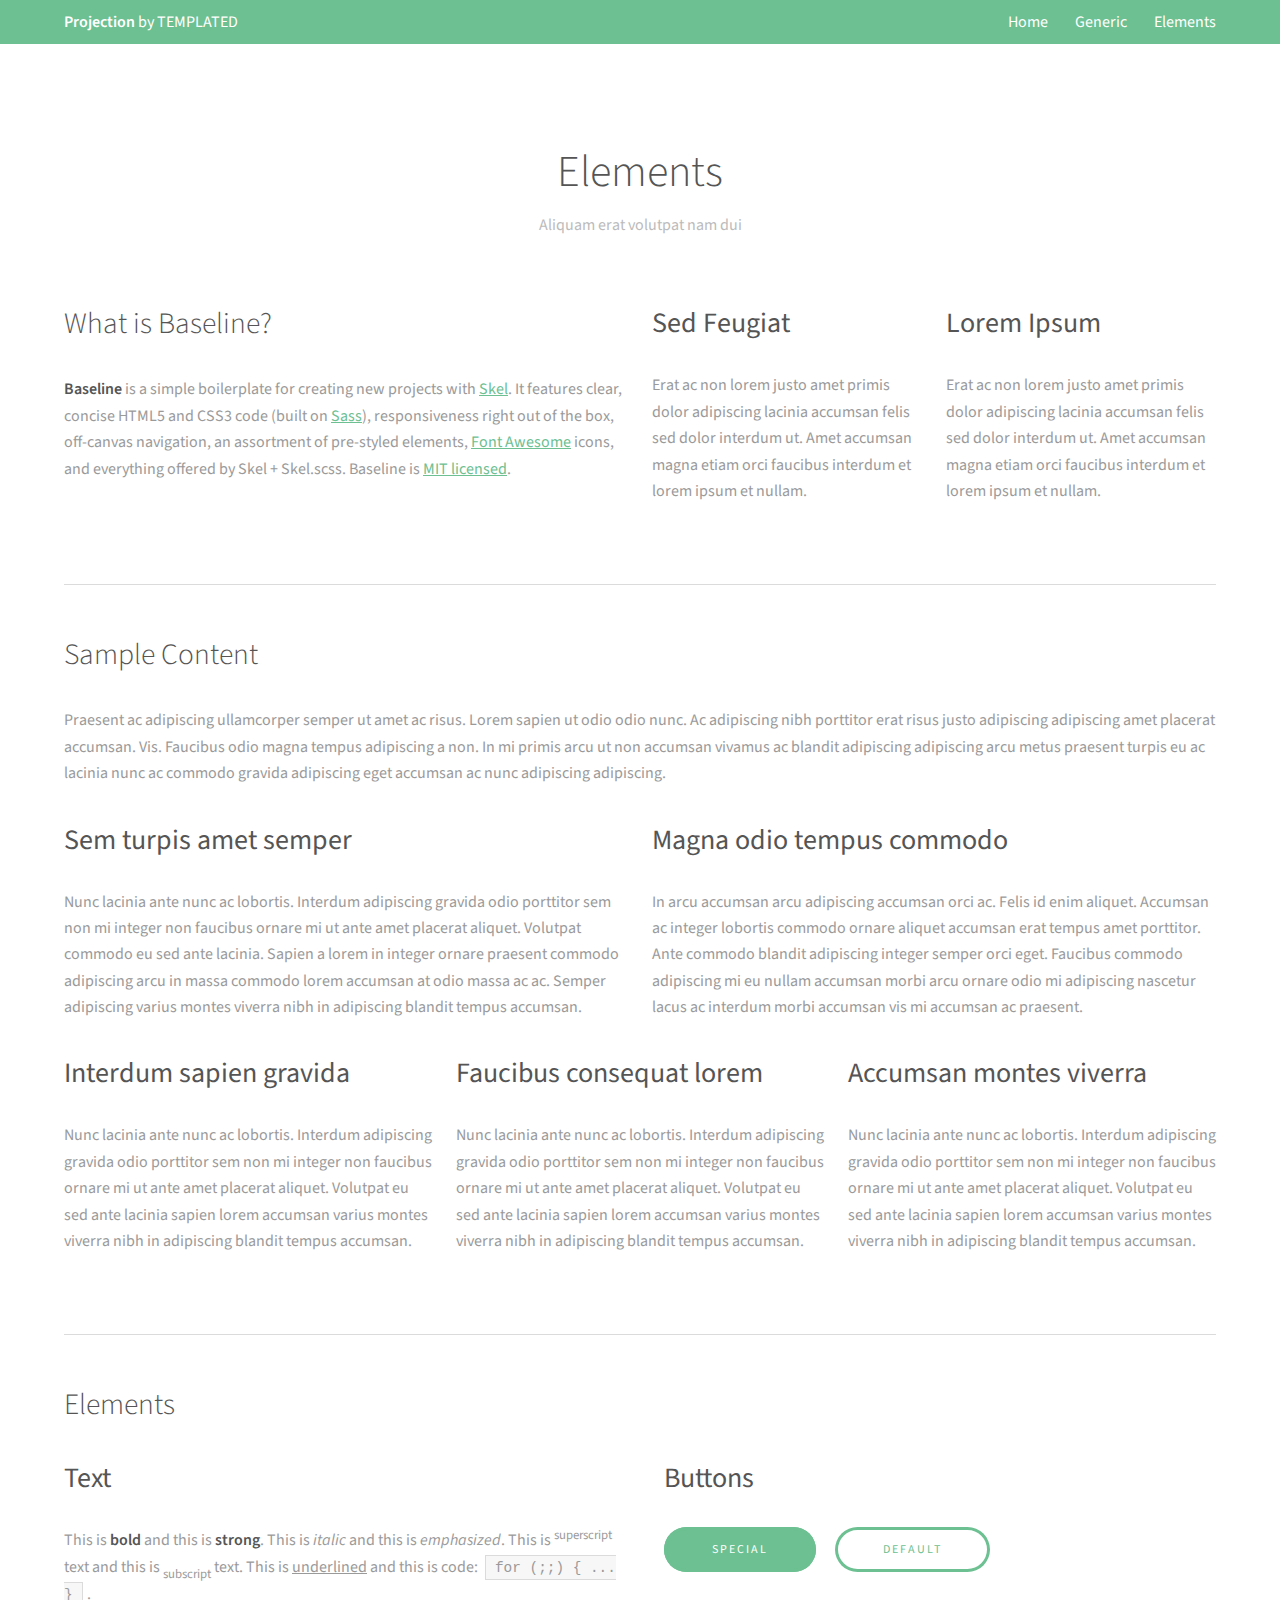
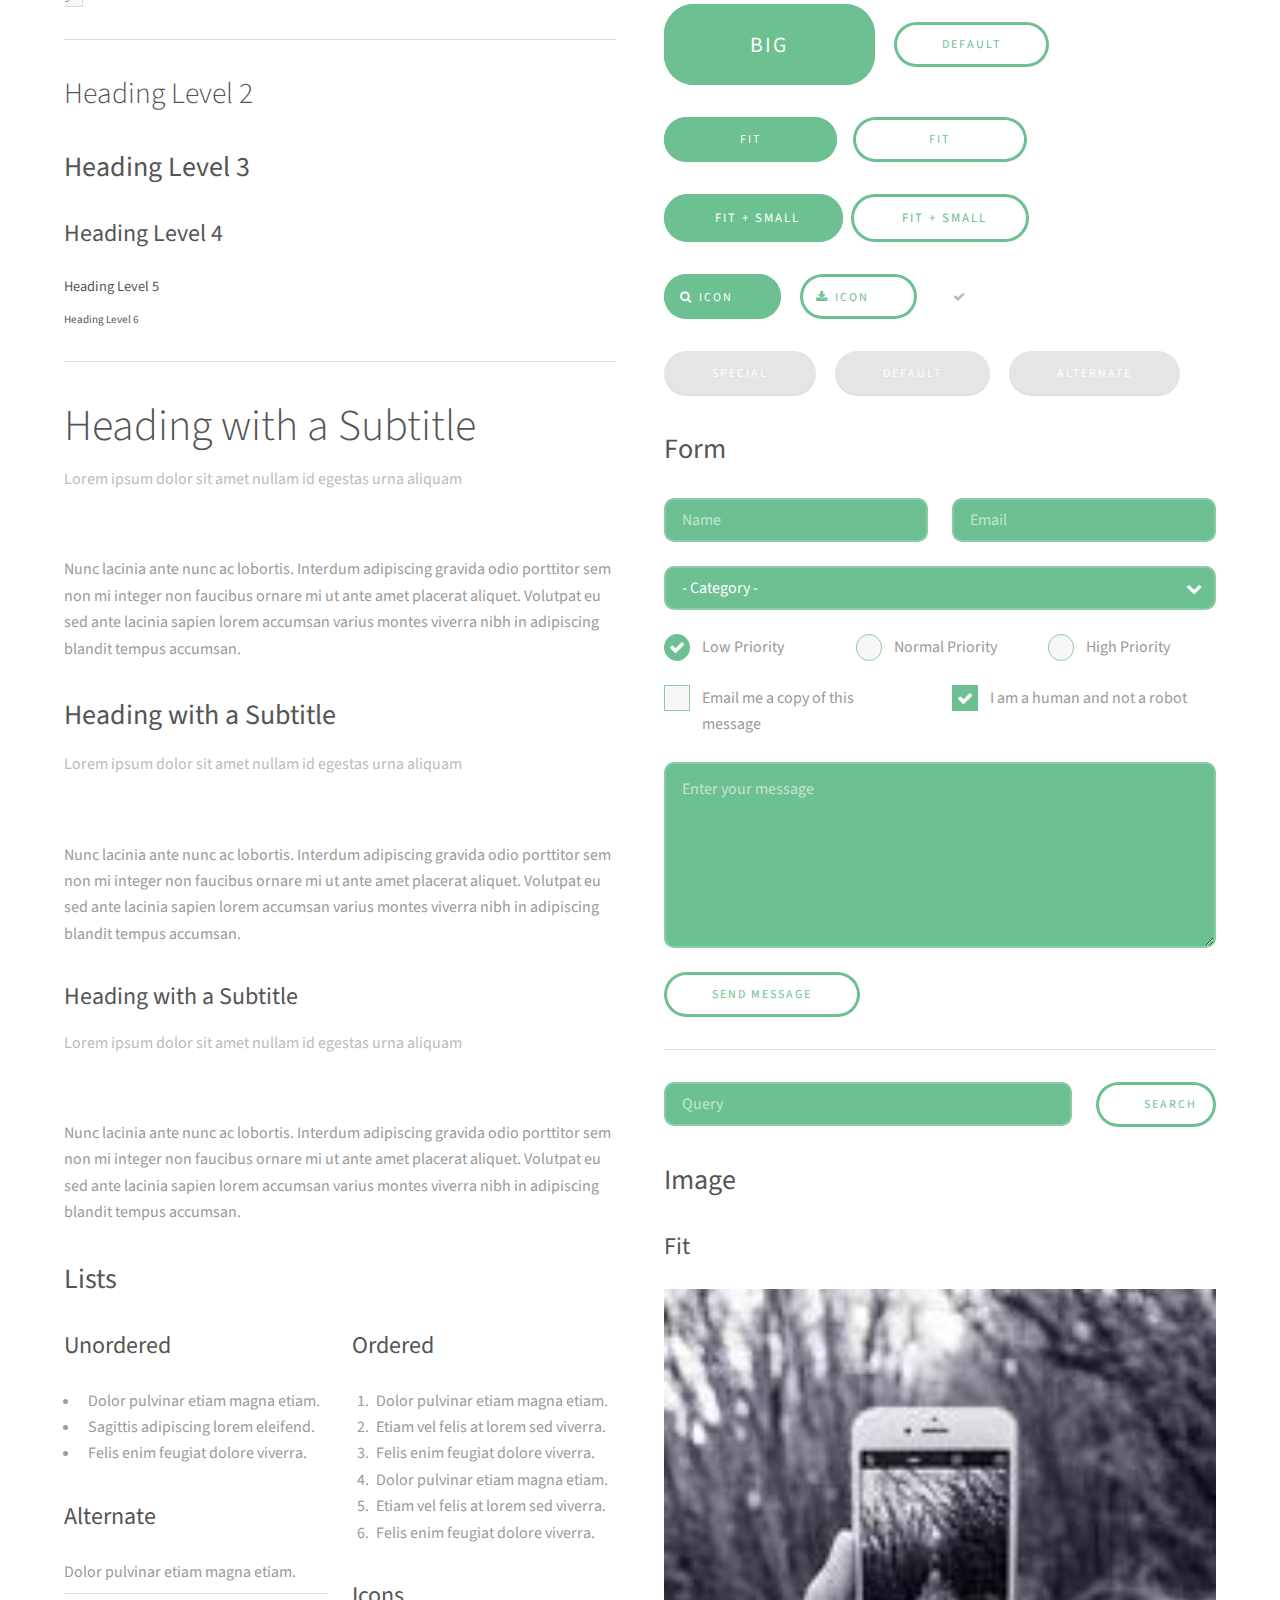
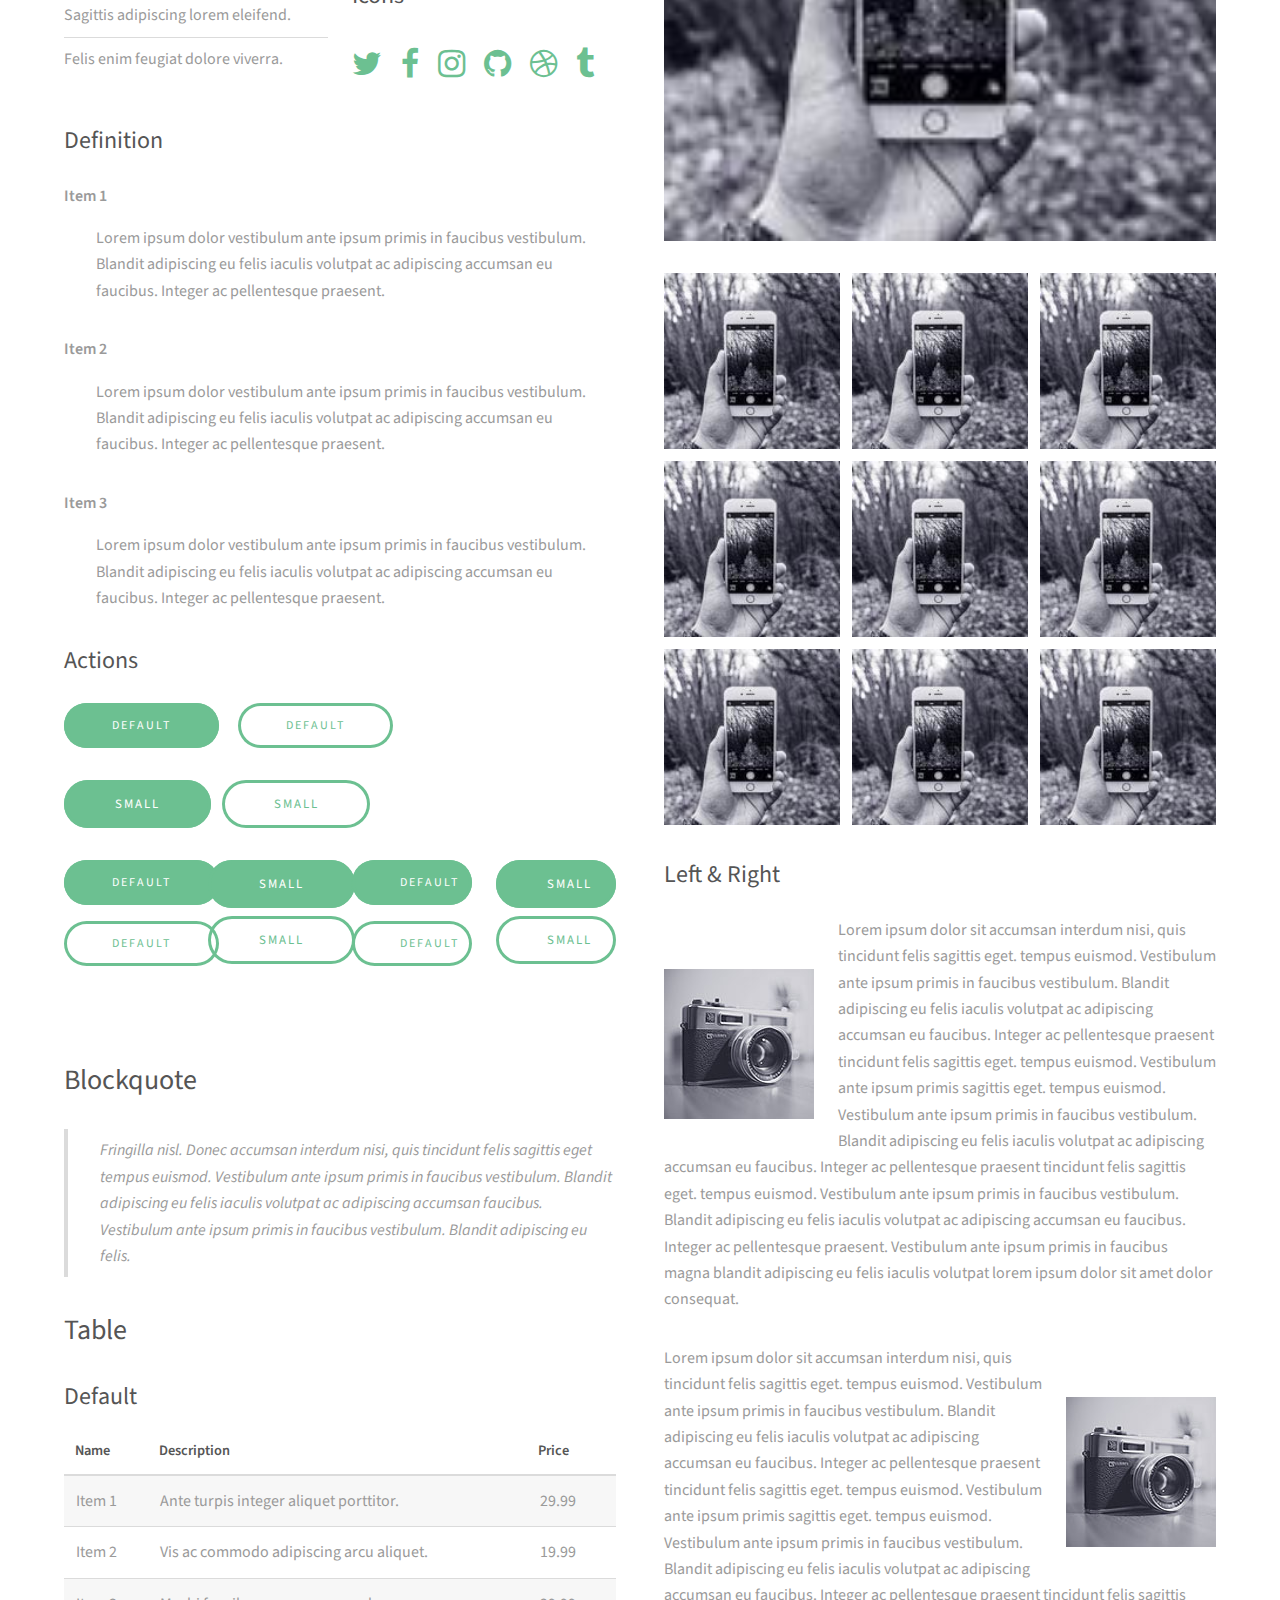
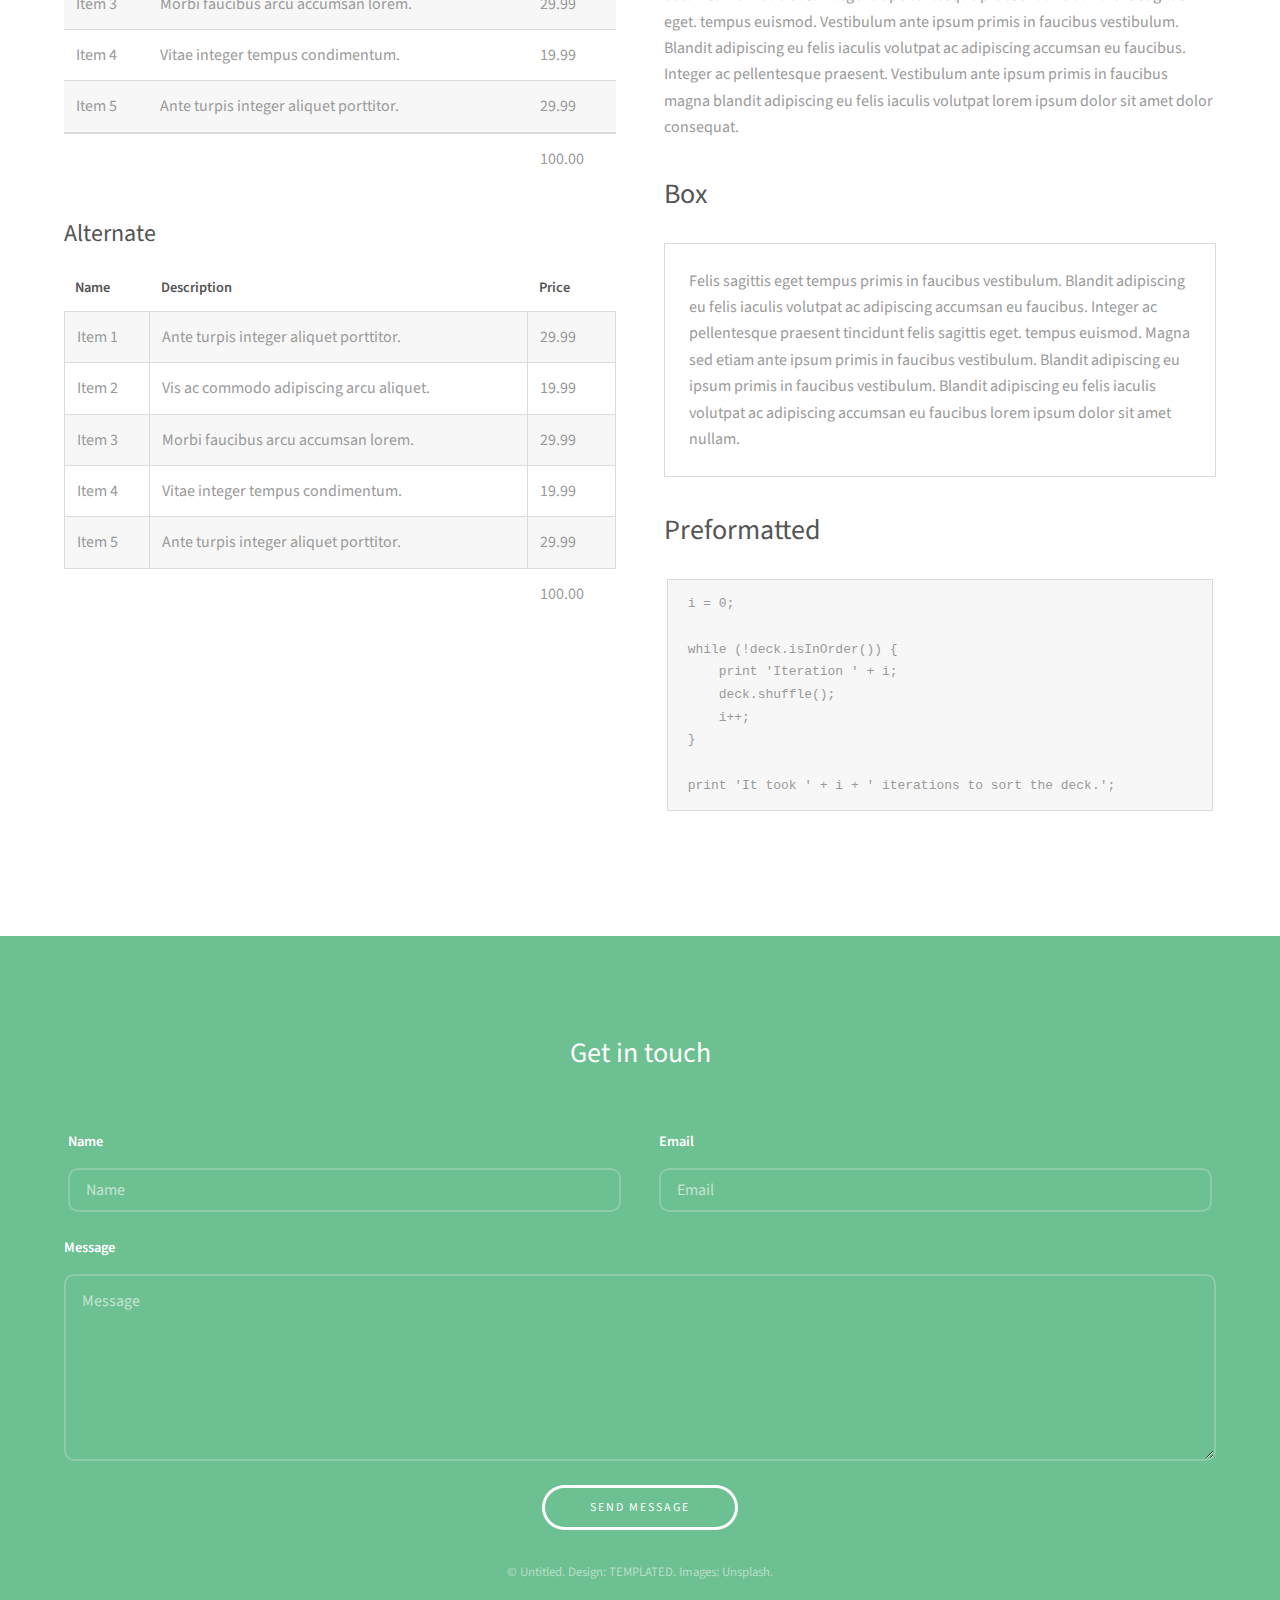
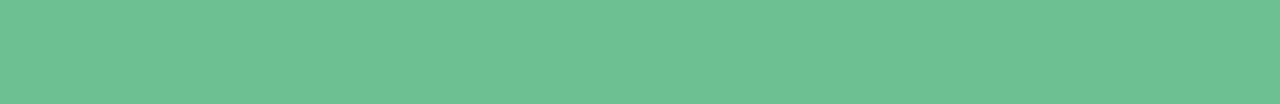
<file: elements.html>
<!DOCTYPE HTML>
<!--
	Projection by TEMPLATED
	templated.co @templatedco
	Released for free under the Creative Commons Attribution 3.0 license (templated.co/license)
-->
<html>
	<head>
		<title>Elements - Projection by TEMPLATED</title>
		<meta charset="utf-8" />
		<meta name="viewport" content="width=device-width, initial-scale=1" />
		<link rel="stylesheet" href="assets/css/main.css" />
	</head>
	<body class="subpage">

		<!-- Header -->
			<header id="header">
				<div class="inner">
					<a href="index.html" class="logo"><strong>Projection</strong> by TEMPLATED</a>
					<nav id="nav">
						<a href="index.html">Home</a>
						<a href="generic.html">Generic</a>
						<a href="elements.html">Elements</a>
					</nav>
					<a href="#navPanel" class="navPanelToggle"><span class="fa fa-bars"></span></a>
				</div>
			</header>

		<!-- Main -->
			<section id="main" class="wrapper">
				<div class="inner">
					<header class="align-center">
						<h2>Elements</h2>
						<p>Aliquam erat volutpat nam dui </p>
					</header>

					<!-- Intro -->
						<div class="row">
							<section class="6u 12u$(medium)">
								<h2>What is Baseline?</h2>
								<p><strong>Baseline</strong> is a simple boilerplate for creating new projects with <a href="http://skel.io">Skel</a>. It features clear, concise HTML5 and CSS3 code (built on <a href="http://sass-lang.com">Sass</a>), responsiveness right out of the box, off-canvas navigation, an assortment of pre-styled elements, <a href="http://fontawesome.io">Font Awesome</a> icons, and everything offered by Skel + Skel.scss. Baseline is <a href="http://skel.io/license">MIT licensed</a>.</p>
							</section>
							<section class="3u 6u(medium) 12u$(small)">
								<h3>Sed Feugiat</h3>
								<p>Erat ac non lorem justo amet primis dolor adipiscing lacinia accumsan felis sed dolor interdum ut. Amet accumsan magna etiam orci faucibus interdum et lorem ipsum et nullam.</p>
							</section>
							<section class="3u$ 6u$(medium) 12u$(small)">
								<h3>Lorem Ipsum</h3>
								<p>Erat ac non lorem justo amet primis dolor adipiscing lacinia accumsan felis sed dolor interdum ut. Amet accumsan magna etiam orci faucibus interdum et lorem ipsum et nullam.</p>
							</section>
						</div>

					<hr class="major" />

					<!-- Content -->
						<h2 id="content">Sample Content</h2>
						<p>Praesent ac adipiscing ullamcorper semper ut amet ac risus. Lorem sapien ut odio odio nunc. Ac adipiscing nibh porttitor erat risus justo adipiscing adipiscing amet placerat accumsan. Vis. Faucibus odio magna tempus adipiscing a non. In mi primis arcu ut non accumsan vivamus ac blandit adipiscing adipiscing arcu metus praesent turpis eu ac lacinia nunc ac commodo gravida adipiscing eget accumsan ac nunc adipiscing adipiscing.</p>
						<div class="row">
							<div class="6u 12u$(small)">
								<h3>Sem turpis amet semper</h3>
								<p>Nunc lacinia ante nunc ac lobortis. Interdum adipiscing gravida odio porttitor sem non mi integer non faucibus ornare mi ut ante amet placerat aliquet. Volutpat commodo eu sed ante lacinia. Sapien a lorem in integer ornare praesent commodo adipiscing arcu in massa commodo lorem accumsan at odio massa ac ac. Semper adipiscing varius montes viverra nibh in adipiscing blandit tempus accumsan.</p>
							</div>
							<div class="6u$ 12u$(small)">
								<h3>Magna odio tempus commodo</h3>
								<p>In arcu accumsan arcu adipiscing accumsan orci ac. Felis id enim aliquet. Accumsan ac integer lobortis commodo ornare aliquet accumsan erat tempus amet porttitor. Ante commodo blandit adipiscing integer semper orci eget. Faucibus commodo adipiscing mi eu nullam accumsan morbi arcu ornare odio mi adipiscing nascetur lacus ac interdum morbi accumsan vis mi accumsan ac praesent.</p>
							</div>
							<!-- Break -->
							<div class="4u 12u$(medium)">
								<h3>Interdum sapien gravida</h3>
								<p>Nunc lacinia ante nunc ac lobortis. Interdum adipiscing gravida odio porttitor sem non mi integer non faucibus ornare mi ut ante amet placerat aliquet. Volutpat eu sed ante lacinia sapien lorem accumsan varius montes viverra nibh in adipiscing blandit tempus accumsan.</p>
							</div>
							<div class="4u 12u$(medium)">
								<h3>Faucibus consequat lorem</h3>
								<p>Nunc lacinia ante nunc ac lobortis. Interdum adipiscing gravida odio porttitor sem non mi integer non faucibus ornare mi ut ante amet placerat aliquet. Volutpat eu sed ante lacinia sapien lorem accumsan varius montes viverra nibh in adipiscing blandit tempus accumsan.</p>
							</div>
							<div class="4u$ 12u$(medium)">
								<h3>Accumsan montes viverra</h3>
								<p>Nunc lacinia ante nunc ac lobortis. Interdum adipiscing gravida odio porttitor sem non mi integer non faucibus ornare mi ut ante amet placerat aliquet. Volutpat eu sed ante lacinia sapien lorem accumsan varius montes viverra nibh in adipiscing blandit tempus accumsan.</p>
							</div>
						</div>

					<hr class="major" />

					<!-- Elements -->
						<h2 id="elements">Elements</h2>
						<div class="row 200%">
							<div class="6u 12u$(medium)">

								<!-- Text stuff -->
									<h3>Text</h3>
									<p>This is <b>bold</b> and this is <strong>strong</strong>. This is <i>italic</i> and this is <em>emphasized</em>.
									This is <sup>superscript</sup> text and this is <sub>subscript</sub> text.
									This is <u>underlined</u> and this is code: <code>for (;;) { ... }</code>.</p>
									<hr />
									<h2>Heading Level 2</h2>
									<h3>Heading Level 3</h3>
									<h4>Heading Level 4</h4>
									<h5>Heading Level 5</h5>
									<h6>Heading Level 6</h6>
									<hr />
									<header>
										<h2>Heading with a Subtitle</h2>
										<p>Lorem ipsum dolor sit amet nullam id egestas urna aliquam</p>
									</header>
									<p>Nunc lacinia ante nunc ac lobortis. Interdum adipiscing gravida odio porttitor sem non mi integer non faucibus ornare mi ut ante amet placerat aliquet. Volutpat eu sed ante lacinia sapien lorem accumsan varius montes viverra nibh in adipiscing blandit tempus accumsan.</p>
									<header>
										<h3>Heading with a Subtitle</h3>
										<p>Lorem ipsum dolor sit amet nullam id egestas urna aliquam</p>
									</header>
									<p>Nunc lacinia ante nunc ac lobortis. Interdum adipiscing gravida odio porttitor sem non mi integer non faucibus ornare mi ut ante amet placerat aliquet. Volutpat eu sed ante lacinia sapien lorem accumsan varius montes viverra nibh in adipiscing blandit tempus accumsan.</p>
									<header>
										<h4>Heading with a Subtitle</h4>
										<p>Lorem ipsum dolor sit amet nullam id egestas urna aliquam</p>
									</header>
									<p>Nunc lacinia ante nunc ac lobortis. Interdum adipiscing gravida odio porttitor sem non mi integer non faucibus ornare mi ut ante amet placerat aliquet. Volutpat eu sed ante lacinia sapien lorem accumsan varius montes viverra nibh in adipiscing blandit tempus accumsan.</p>

								<!-- Lists -->
									<h3>Lists</h3>
									<div class="row">
										<div class="6u 12u$(small)">

											<h4>Unordered</h4>
											<ul>
												<li>Dolor pulvinar etiam magna etiam.</li>
												<li>Sagittis adipiscing lorem eleifend.</li>
												<li>Felis enim feugiat dolore viverra.</li>
											</ul>

											<h4>Alternate</h4>
											<ul class="alt">
												<li>Dolor pulvinar etiam magna etiam.</li>
												<li>Sagittis adipiscing lorem eleifend.</li>
												<li>Felis enim feugiat dolore viverra.</li>
											</ul>

										</div>
										<div class="6u$ 12u$(small)">

											<h4>Ordered</h4>
											<ol>
												<li>Dolor pulvinar etiam magna etiam.</li>
												<li>Etiam vel felis at lorem sed viverra.</li>
												<li>Felis enim feugiat dolore viverra.</li>
												<li>Dolor pulvinar etiam magna etiam.</li>
												<li>Etiam vel felis at lorem sed viverra.</li>
												<li>Felis enim feugiat dolore viverra.</li>
											</ol>

											<h4>Icons</h4>
											<ul class="icons">
												<li><a href="#" class="icon fa-twitter"><span class="label">Twitter</span></a></li>
												<li><a href="#" class="icon fa-facebook"><span class="label">Facebook</span></a></li>
												<li><a href="#" class="icon fa-instagram"><span class="label">Instagram</span></a></li>
												<li><a href="#" class="icon fa-github"><span class="label">Github</span></a></li>
												<li><a href="#" class="icon fa-dribbble"><span class="label">Dribbble</span></a></li>
												<li><a href="#" class="icon fa-tumblr"><span class="label">Tumblr</span></a></li>
											</ul>

										</div>
									</div>
									<h4>Definition</h4>
									<dl>
										<dt>Item 1</dt>
										<dd>
											<p>Lorem ipsum dolor vestibulum ante ipsum primis in faucibus vestibulum. Blandit adipiscing eu felis iaculis volutpat ac adipiscing accumsan eu faucibus. Integer ac pellentesque praesent.</p>
										</dd>
										<dt>Item 2</dt>
										<dd>
											<p>Lorem ipsum dolor vestibulum ante ipsum primis in faucibus vestibulum. Blandit adipiscing eu felis iaculis volutpat ac adipiscing accumsan eu faucibus. Integer ac pellentesque praesent.</p>
										</dd>
										<dt>Item 3</dt>
										<dd>
											<p>Lorem ipsum dolor vestibulum ante ipsum primis in faucibus vestibulum. Blandit adipiscing eu felis iaculis volutpat ac adipiscing accumsan eu faucibus. Integer ac pellentesque praesent.</p>
										</dd>
									</dl>

									<h4>Actions</h4>
									<ul class="actions">
										<li><a href="#" class="button special">Default</a></li>
										<li><a href="#" class="button">Default</a></li>
										<li><a href="#" class="button alt">Default</a></li>
									</ul>
									<ul class="actions small">
										<li><a href="#" class="button special small">Small</a></li>
										<li><a href="#" class="button small">Small</a></li>
										<li><a href="#" class="button alt small">Small</a></li>
									</ul>
									<div class="row">
										<div class="3u 12u$(small)">
											<ul class="actions vertical">
												<li><a href="#" class="button special">Default</a></li>
												<li><a href="#" class="button">Default</a></li>
												<li><a href="#" class="button alt">Default</a></li>
											</ul>
										</div>
										<div class="3u 12u$(small)">
											<ul class="actions vertical small">
												<li><a href="#" class="button special small">Small</a></li>
												<li><a href="#" class="button small">Small</a></li>
												<li><a href="#" class="button alt small">Small</a></li>
											</ul>
										</div>
										<div class="3u 12u$(small)">
											<ul class="actions vertical">
												<li><a href="#" class="button special fit">Default</a></li>
												<li><a href="#" class="button fit">Default</a></li>
												<li><a href="#" class="button alt fit">Default</a></li>
											</ul>
										</div>
										<div class="3u$ 12u$(small)">
											<ul class="actions vertical small">
												<li><a href="#" class="button special small fit">Small</a></li>
												<li><a href="#" class="button small fit">Small</a></li>
												<li><a href="#" class="button alt small fit">Small</a></li>
											</ul>
										</div>
									</div>

								<!-- Blockquote -->
									<h3>Blockquote</h3>
									<blockquote>Fringilla nisl. Donec accumsan interdum nisi, quis tincidunt felis sagittis eget tempus euismod. Vestibulum ante ipsum primis in faucibus vestibulum. Blandit adipiscing eu felis iaculis volutpat ac adipiscing accumsan faucibus. Vestibulum ante ipsum primis in faucibus vestibulum. Blandit adipiscing eu felis.</blockquote>

								<!-- Table -->
									<h3>Table</h3>

									<h4>Default</h4>
									<div class="table-wrapper">
										<table>
											<thead>
												<tr>
													<th>Name</th>
													<th>Description</th>
													<th>Price</th>
												</tr>
											</thead>
											<tbody>
												<tr>
													<td>Item 1</td>
													<td>Ante turpis integer aliquet porttitor.</td>
													<td>29.99</td>
												</tr>
												<tr>
													<td>Item 2</td>
													<td>Vis ac commodo adipiscing arcu aliquet.</td>
													<td>19.99</td>
												</tr>
												<tr>
													<td>Item 3</td>
													<td> Morbi faucibus arcu accumsan lorem.</td>
													<td>29.99</td>
												</tr>
												<tr>
													<td>Item 4</td>
													<td>Vitae integer tempus condimentum.</td>
													<td>19.99</td>
												</tr>
												<tr>
													<td>Item 5</td>
													<td>Ante turpis integer aliquet porttitor.</td>
													<td>29.99</td>
												</tr>
											</tbody>
											<tfoot>
												<tr>
													<td colspan="2"></td>
													<td>100.00</td>
												</tr>
											</tfoot>
										</table>
									</div>

									<h4>Alternate</h4>
									<div class="table-wrapper">
										<table class="alt">
											<thead>
												<tr>
													<th>Name</th>
													<th>Description</th>
													<th>Price</th>
												</tr>
											</thead>
											<tbody>
												<tr>
													<td>Item 1</td>
													<td>Ante turpis integer aliquet porttitor.</td>
													<td>29.99</td>
												</tr>
												<tr>
													<td>Item 2</td>
													<td>Vis ac commodo adipiscing arcu aliquet.</td>
													<td>19.99</td>
												</tr>
												<tr>
													<td>Item 3</td>
													<td> Morbi faucibus arcu accumsan lorem.</td>
													<td>29.99</td>
												</tr>
												<tr>
													<td>Item 4</td>
													<td>Vitae integer tempus condimentum.</td>
													<td>19.99</td>
												</tr>
												<tr>
													<td>Item 5</td>
													<td>Ante turpis integer aliquet porttitor.</td>
													<td>29.99</td>
												</tr>
											</tbody>
											<tfoot>
												<tr>
													<td colspan="2"></td>
													<td>100.00</td>
												</tr>
											</tfoot>
										</table>
									</div>

							</div>
							<div class="6u$ 12u$(medium)">

								<!-- Buttons -->
									<h3>Buttons</h3>
									<ul class="actions">
										<li><a href="#" class="button special">Special</a></li>
										<li><a href="#" class="button">Default</a></li>
										<li><a href="#" class="button alt">Alternate</a></li>
									</ul>
									<ul class="actions">
										<li><a href="#" class="button special big">Big</a></li>
										<li><a href="#" class="button">Default</a></li>
										<li><a href="#" class="button alt small">Small</a></li>
									</ul>
									<ul class="actions fit">
										<li><a href="#" class="button special fit">Fit</a></li>
										<li><a href="#" class="button fit">Fit</a></li>
										<li><a href="#" class="button alt fit">Fit</a></li>
									</ul>
									<ul class="actions fit small">
										<li><a href="#" class="button special fit small">Fit + Small</a></li>
										<li><a href="#" class="button fit small">Fit + Small</a></li>
										<li><a href="#" class="button alt fit small">Fit + Small</a></li>
									</ul>
									<ul class="actions">
										<li><a href="#" class="button special icon fa-search">Icon</a></li>
										<li><a href="#" class="button icon fa-download">Icon</a></li>
										<li><a href="#" class="button alt icon fa-check">Icon</a></li>
									</ul>
									<ul class="actions">
										<li><span class="button special disabled">Special</span></li>
										<li><span class="button disabled">Default</span></li>
										<li><span class="button alt disabled">Alternate</span></li>
									</ul>

								<!-- Form -->
									<h3>Form</h3>

									<form method="post" action="#">
										<div class="row uniform">
											<div class="6u 12u$(xsmall)">
												<input type="text" name="demo-name" id="demo-name" value="" placeholder="Name" />
											</div>
											<div class="6u$ 12u$(xsmall)">
												<input type="email" name="demo-email" id="demo-email" value="" placeholder="Email" />
											</div>
											<!-- Break -->
											<div class="12u$">
												<div class="select-wrapper">
													<select name="demo-category" id="demo-category">
														<option value="">- Category -</option>
														<option value="1">Manufacturing</option>
														<option value="1">Shipping</option>
														<option value="1">Administration</option>
														<option value="1">Human Resources</option>
													</select>
												</div>
											</div>
											<!-- Break -->
											<div class="4u 12u$(small)">
												<input type="radio" id="demo-priority-low" name="demo-priority" checked>
												<label for="demo-priority-low">Low Priority</label>
											</div>
											<div class="4u 12u$(small)">
												<input type="radio" id="demo-priority-normal" name="demo-priority">
												<label for="demo-priority-normal">Normal Priority</label>
											</div>
											<div class="4u$ 12u$(small)">
												<input type="radio" id="demo-priority-high" name="demo-priority">
												<label for="demo-priority-high">High Priority</label>
											</div>
											<!-- Break -->
											<div class="6u 12u$(small)">
												<input type="checkbox" id="demo-copy" name="demo-copy">
												<label for="demo-copy">Email me a copy of this message</label>
											</div>
											<div class="6u$ 12u$(small)">
												<input type="checkbox" id="demo-human" name="demo-human" checked>
												<label for="demo-human">I am a human and not a robot</label>
											</div>
											<!-- Break -->
											<div class="12u$">
												<textarea name="demo-message" id="demo-message" placeholder="Enter your message" rows="6"></textarea>
											</div>
											<!-- Break -->
											<div class="12u$">
												<ul class="actions">
													<li><input type="submit" value="Send Message" /></li>
													<li><input type="reset" value="Reset" class="alt" /></li>
												</ul>
											</div>
										</div>
									</form>

									<hr />

									<form method="post" action="#">
										<div class="row uniform">
											<div class="9u 12u$(small)">
												<input type="text" name="query" id="query" value="" placeholder="Query" />
											</div>
											<div class="3u$ 12u$(small)">
												<input type="submit" value="Search" class="fit" />
											</div>
										</div>
									</form>

								<!-- Image -->
									<h3>Image</h3>

									<h4>Fit</h4>
									<span class="image fit"><img src="images/pic01.jpg" alt="" /></span>
									<div class="box alt">
										<div class="row 50% uniform">
											<div class="4u"><span class="image fit"><img src="images/pic01.jpg" alt="" /></span></div>
											<div class="4u"><span class="image fit"><img src="images/pic01.jpg" alt="" /></span></div>
											<div class="4u$"><span class="image fit"><img src="images/pic01.jpg" alt="" /></span></div>
											<!-- Break -->
											<div class="4u"><span class="image fit"><img src="images/pic01.jpg" alt="" /></span></div>
											<div class="4u"><span class="image fit"><img src="images/pic01.jpg" alt="" /></span></div>
											<div class="4u$"><span class="image fit"><img src="images/pic01.jpg" alt="" /></span></div>
											<!-- Break -->
											<div class="4u"><span class="image fit"><img src="images/pic01.jpg" alt="" /></span></div>
											<div class="4u"><span class="image fit"><img src="images/pic01.jpg" alt="" /></span></div>
											<div class="4u$"><span class="image fit"><img src="images/pic01.jpg" alt="" /></span></div>
										</div>
									</div>

									<h4>Left &amp; Right</h4>
									<p><span class="image left"><img src="images/pic02.jpg" alt="" /></span>Lorem ipsum dolor sit accumsan interdum nisi, quis tincidunt felis sagittis eget. tempus euismod. Vestibulum ante ipsum primis in faucibus vestibulum. Blandit adipiscing eu felis iaculis volutpat ac adipiscing accumsan eu faucibus. Integer ac pellentesque praesent tincidunt felis sagittis eget. tempus euismod. Vestibulum ante ipsum primis sagittis eget. tempus euismod. Vestibulum ante ipsum primis in faucibus vestibulum. Blandit adipiscing eu felis iaculis volutpat ac adipiscing accumsan eu faucibus. Integer ac pellentesque praesent tincidunt felis sagittis eget. tempus euismod. Vestibulum ante ipsum primis in faucibus vestibulum. Blandit adipiscing eu felis iaculis volutpat ac adipiscing accumsan eu faucibus. Integer ac pellentesque praesent. Vestibulum ante ipsum primis in faucibus magna blandit adipiscing eu felis iaculis volutpat lorem ipsum dolor sit amet dolor consequat.</p>
									<p><span class="image right"><img src="images/pic02.jpg" alt="" /></span>Lorem ipsum dolor sit accumsan interdum nisi, quis tincidunt felis sagittis eget. tempus euismod. Vestibulum ante ipsum primis in faucibus vestibulum. Blandit adipiscing eu felis iaculis volutpat ac adipiscing accumsan eu faucibus. Integer ac pellentesque praesent tincidunt felis sagittis eget. tempus euismod. Vestibulum ante ipsum primis sagittis eget. tempus euismod. Vestibulum ante ipsum primis in faucibus vestibulum. Blandit adipiscing eu felis iaculis volutpat ac adipiscing accumsan eu faucibus. Integer ac pellentesque praesent tincidunt felis sagittis eget. tempus euismod. Vestibulum ante ipsum primis in faucibus vestibulum. Blandit adipiscing eu felis iaculis volutpat ac adipiscing accumsan eu faucibus. Integer ac pellentesque praesent. Vestibulum ante ipsum primis in faucibus magna blandit adipiscing eu felis iaculis volutpat lorem ipsum dolor sit amet dolor consequat.</p>

								<!-- Box -->
									<h3>Box</h3>
									<div class="box">
										<p>Felis sagittis eget tempus primis in faucibus vestibulum. Blandit adipiscing eu felis iaculis volutpat ac adipiscing accumsan eu faucibus. Integer ac pellentesque praesent tincidunt felis sagittis eget. tempus euismod. Magna sed etiam ante ipsum primis in faucibus vestibulum. Blandit adipiscing eu ipsum primis in faucibus vestibulum. Blandit adipiscing eu felis iaculis volutpat ac adipiscing accumsan eu faucibus lorem ipsum dolor sit amet nullam.</p>
									</div>

								<!-- Preformatted Code -->
									<h3>Preformatted</h3>
									<pre><code>i = 0;

while (!deck.isInOrder()) {
    print 'Iteration ' + i;
    deck.shuffle();
    i++;
}

print 'It took ' + i + ' iterations to sort the deck.';
</code></pre>

						</div>
					</div>

				</div>

			</section>

		<!-- Footer -->
			<footer id="footer">
				<div class="inner">

					<h3>Get in touch</h3>

					<form action="#" method="post">

						<div class="field half first">
							<label for="name">Name</label>
							<input name="name" id="name" type="text" placeholder="Name">
						</div>
						<div class="field half">
							<label for="email">Email</label>
							<input name="email" id="email" type="email" placeholder="Email">
						</div>
						<div class="field">
							<label for="message">Message</label>
							<textarea name="message" id="message" rows="6" placeholder="Message"></textarea>
						</div>
						<ul class="actions">
							<li><input value="Send Message" class="button alt" type="submit"></li>
						</ul>
					</form>

					<div class="copyright">
						&copy; Untitled. Design: <a href="https://templated.co">TEMPLATED</a>. Images: <a href="https://unsplash.com">Unsplash</a>.
					</div>

				</div>
			</footer>

		<!-- Scripts -->
			<script src="assets/js/jquery.min.js"></script>
			<script src="assets/js/skel.min.js"></script>
			<script src="assets/js/util.js"></script>
			<script src="assets/js/main.js"></script>

	</body>
</html>
</file>
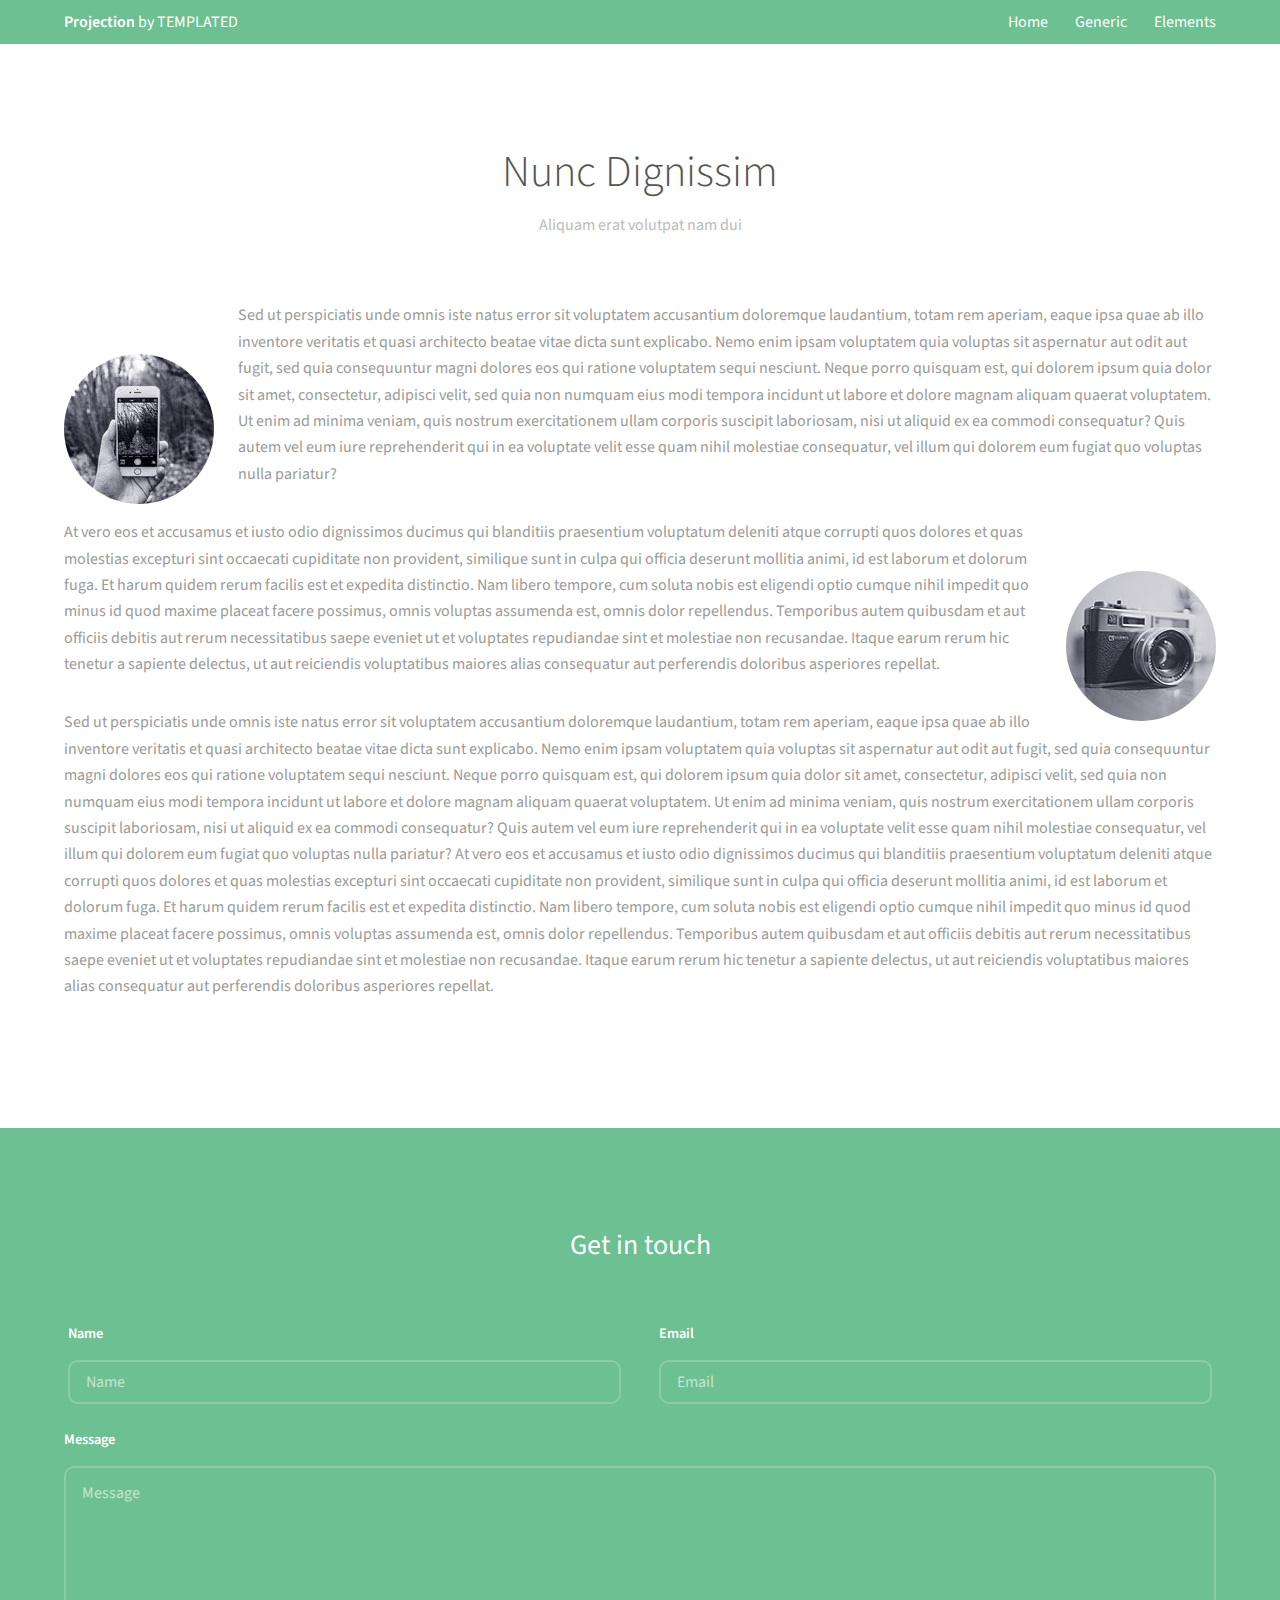
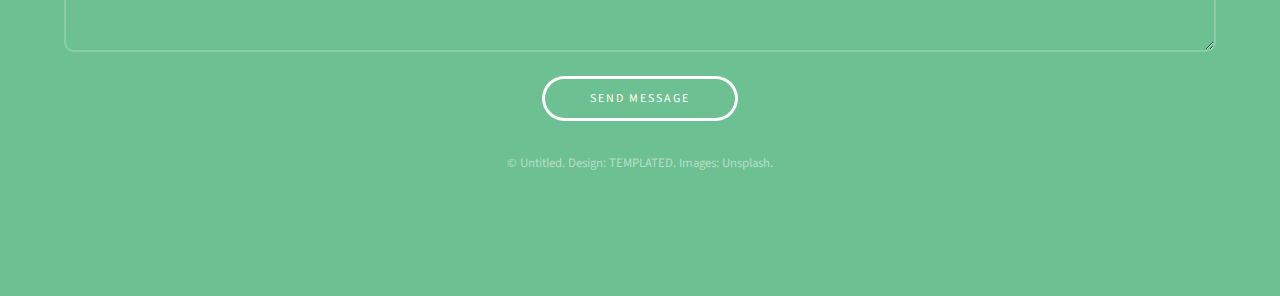
<file: generic.html>
<!DOCTYPE HTML>
<!--
	Projection by TEMPLATED
	templated.co @templatedco
	Released for free under the Creative Commons Attribution 3.0 license (templated.co/license)
-->
<html>
	<head>
		<title>Generic - Projection by TEMPLATED</title>
		<meta charset="utf-8" />
		<meta name="viewport" content="width=device-width, initial-scale=1" />
		<link rel="stylesheet" href="assets/css/main.css" />
	</head>
	<body class="subpage">

		<!-- Header -->
			<header id="header">
				<div class="inner">
					<a href="index.html" class="logo"><strong>Projection</strong> by TEMPLATED</a>
					<nav id="nav">
						<a href="index.html">Home</a>
						<a href="generic.html">Generic</a>
						<a href="elements.html">Elements</a>
					</nav>
					<a href="#navPanel" class="navPanelToggle"><span class="fa fa-bars"></span></a>
				</div>
			</header>

		<!-- Three -->
			<section id="three" class="wrapper">
				<div class="inner">
					<header class="align-center">
						<h2>Nunc Dignissim</h2>
						<p>Aliquam erat volutpat nam dui </p>
					</header>
					<div class="image round left">
						<img src="images/pic01.jpg" alt="Pic 01" />
					</div>
					<p>Sed ut perspiciatis unde omnis iste natus error sit voluptatem accusantium doloremque laudantium, totam rem aperiam, eaque ipsa quae ab illo inventore veritatis et quasi architecto beatae vitae dicta sunt explicabo. Nemo enim ipsam voluptatem quia voluptas sit aspernatur aut odit aut fugit, sed quia consequuntur magni dolores eos qui ratione voluptatem sequi nesciunt. Neque porro quisquam est, qui dolorem ipsum quia dolor sit amet, consectetur, adipisci velit, sed quia non numquam eius modi tempora incidunt ut labore et dolore magnam aliquam quaerat voluptatem. Ut enim ad minima veniam, quis nostrum exercitationem ullam corporis suscipit laboriosam, nisi ut aliquid ex ea commodi consequatur? Quis autem vel eum iure reprehenderit qui in ea voluptate velit esse quam nihil molestiae consequatur, vel illum qui dolorem eum fugiat quo voluptas nulla pariatur?</p>

					<div class="image round right">
						<img src="images/pic02.jpg" alt="Pic 02" />
					</div>
					<p>At vero eos et accusamus et iusto odio dignissimos ducimus qui blanditiis praesentium voluptatum deleniti atque corrupti quos dolores et quas molestias excepturi sint occaecati cupiditate non provident, similique sunt in culpa qui officia deserunt mollitia animi, id est laborum et dolorum fuga. Et harum quidem rerum facilis est et expedita distinctio. Nam libero tempore, cum soluta nobis est eligendi optio cumque nihil impedit quo minus id quod maxime placeat facere possimus, omnis voluptas assumenda est, omnis dolor repellendus. Temporibus autem quibusdam et aut officiis debitis aut rerum necessitatibus saepe eveniet ut et voluptates repudiandae sint et molestiae non recusandae. Itaque earum rerum hic tenetur a sapiente delectus, ut aut reiciendis voluptatibus maiores alias consequatur aut perferendis doloribus asperiores repellat.</p>

					<p>Sed ut perspiciatis unde omnis iste natus error sit voluptatem accusantium doloremque laudantium, totam rem aperiam, eaque ipsa quae ab illo inventore veritatis et quasi architecto beatae vitae dicta sunt explicabo. Nemo enim ipsam voluptatem quia voluptas sit aspernatur aut odit aut fugit, sed quia consequuntur magni dolores eos qui ratione voluptatem sequi nesciunt. Neque porro quisquam est, qui dolorem ipsum quia dolor sit amet, consectetur, adipisci velit, sed quia non numquam eius modi tempora incidunt ut labore et dolore magnam aliquam quaerat voluptatem. Ut enim ad minima veniam, quis nostrum exercitationem ullam corporis suscipit laboriosam, nisi ut aliquid ex ea commodi consequatur? Quis autem vel eum iure reprehenderit qui in ea voluptate velit esse quam nihil molestiae consequatur, vel illum qui dolorem eum fugiat quo voluptas nulla pariatur? At vero eos et accusamus et iusto odio dignissimos ducimus qui blanditiis praesentium voluptatum deleniti atque corrupti quos dolores et quas molestias excepturi sint occaecati cupiditate non provident, similique sunt in culpa qui officia deserunt mollitia animi, id est laborum et dolorum fuga. Et harum quidem rerum facilis est et expedita distinctio. Nam libero tempore, cum soluta nobis est eligendi optio cumque nihil impedit quo minus id quod maxime placeat facere possimus, omnis voluptas assumenda est, omnis dolor repellendus. Temporibus autem quibusdam et aut officiis debitis aut rerum necessitatibus saepe eveniet ut et voluptates repudiandae sint et molestiae non recusandae. Itaque earum rerum hic tenetur a sapiente delectus, ut aut reiciendis voluptatibus maiores alias consequatur aut perferendis doloribus asperiores repellat.</p>

				</div>
			</section>

		<!-- Footer -->
			<footer id="footer">
				<div class="inner">

					<h3>Get in touch</h3>

					<form action="#" method="post">

						<div class="field half first">
							<label for="name">Name</label>
							<input name="name" id="name" type="text" placeholder="Name">
						</div>
						<div class="field half">
							<label for="email">Email</label>
							<input name="email" id="email" type="email" placeholder="Email">
						</div>
						<div class="field">
							<label for="message">Message</label>
							<textarea name="message" id="message" rows="6" placeholder="Message"></textarea>
						</div>
						<ul class="actions">
							<li><input value="Send Message" class="button alt" type="submit"></li>
						</ul>
					</form>

					<div class="copyright">
						&copy; Untitled. Design: <a href="https://templated.co">TEMPLATED</a>. Images: <a href="https://unsplash.com">Unsplash</a>.
					</div>

				</div>
			</footer>

		<!-- Scripts -->
			<script src="assets/js/jquery.min.js"></script>
			<script src="assets/js/skel.min.js"></script>
			<script src="assets/js/util.js"></script>
			<script src="assets/js/main.js"></script>

	</body>
</html>
</file>
<file: assets/css/main.css>
@charset "UTF-8";
@import url(font-awesome.min.css);
@import "https://fonts.googleapis.com/css?family=Source+Sans+Pro:300,400,600";

/*
	Projection by TEMPLATED
	templated.co @templatedco
	Released for free under the Creative Commons Attribution 3.0 license (templated.co/license)
*/

/* Reset */

	html, body, div, span, applet, object, iframe, h1, h2, h3, h4, h5, h6, p, blockquote, pre, a, abbr, acronym, address, big, cite, code, del, dfn, em, img, ins, kbd, q, s, samp, small, strike, strong, sub, sup, tt, var, b, u, i, center, dl, dt, dd, ol, ul, li, fieldset, form, label, legend, table, caption, tbody, tfoot, thead, tr, th, td, article, aside, canvas, details, embed, figure, figcaption, footer, header, hgroup, menu, nav, output, ruby, section, summary, time, mark, audio, video {
		margin: 0;
		padding: 0;
		border: 0;
		font-size: 100%;
		font: inherit;
		vertical-align: baseline;
	}

	article, aside, details, figcaption, figure, footer, header, hgroup, menu, nav, section {
		display: block;
	}

	body {
		line-height: 1;
	}

	ol, ul {
		list-style: none;
	}

	blockquote, q {
		quotes: none;
	}

	blockquote:before, blockquote:after, q:before, q:after {
		content: '';
		content: none;
	}

	table {
		border-collapse: collapse;
		border-spacing: 0;
	}

	body {
		-webkit-text-size-adjust: none;
	}

/* Box Model */

	*, *:before, *:after {
		-moz-box-sizing: border-box;
		-webkit-box-sizing: border-box;
		box-sizing: border-box;
	}

/* Containers */

	.container {
		margin-left: auto;
		margin-right: auto;
	}

	.container.\31 25\25 {
		width: 100%;
		max-width: 100em;
		min-width: 80em;
	}

	.container.\37 5\25 {
		width: 60em;
	}

	.container.\35 0\25 {
		width: 40em;
	}

	.container.\32 5\25 {
		width: 20em;
	}

	.container {
		width: 80em;
	}

	@media screen and (max-width: 1680px) {

		.container.\31 25\25 {
			width: 100%;
			max-width: 100em;
			min-width: 80em;
		}

		.container.\37 5\25 {
			width: 60em;
		}

		.container.\35 0\25 {
			width: 40em;
		}

		.container.\32 5\25 {
			width: 20em;
		}

		.container {
			width: 80em;
		}

	}

	@media screen and (max-width: 1280px) {

		.container.\31 25\25 {
			width: 100%;
			max-width: 81.25em;
			min-width: 65em;
		}

		.container.\37 5\25 {
			width: 48.75em;
		}

		.container.\35 0\25 {
			width: 32.5em;
		}

		.container.\32 5\25 {
			width: 16.25em;
		}

		.container {
			width: 65em;
		}

	}

	@media screen and (max-width: 980px) {

		.container.\31 25\25 {
			width: 100%;
			max-width: 112.5%;
			min-width: 90%;
		}

		.container.\37 5\25 {
			width: 67.5%;
		}

		.container.\35 0\25 {
			width: 45%;
		}

		.container.\32 5\25 {
			width: 22.5%;
		}

		.container {
			width: 90%;
		}

	}

	@media screen and (max-width: 736px) {

		.container.\31 25\25 {
			width: 100%;
			max-width: 112.5%;
			min-width: 90%;
		}

		.container.\37 5\25 {
			width: 67.5%;
		}

		.container.\35 0\25 {
			width: 45%;
		}

		.container.\32 5\25 {
			width: 22.5%;
		}

		.container {
			width: 90% !important;
		}

	}

	@media screen and (max-width: 480px) {

		.container.\31 25\25 {
			width: 100%;
			max-width: 112.5%;
			min-width: 90%;
		}

		.container.\37 5\25 {
			width: 67.5%;
		}

		.container.\35 0\25 {
			width: 45%;
		}

		.container.\32 5\25 {
			width: 22.5%;
		}

		.container {
			width: 90% !important;
		}

	}

/* Grid */

	.row {
		border-bottom: solid 1px transparent;
		-moz-box-sizing: border-box;
		-webkit-box-sizing: border-box;
		box-sizing: border-box;
	}

	.row > * {
		float: left;
		-moz-box-sizing: border-box;
		-webkit-box-sizing: border-box;
		box-sizing: border-box;
	}

	.row:after, .row:before {
		content: '';
		display: block;
		clear: both;
		height: 0;
	}

	.row.uniform > * > :first-child {
		margin-top: 0;
	}

	.row.uniform > * > :last-child {
		margin-bottom: 0;
	}

	.row.\30 \25 > * {
		padding: 0 0 0 0em;
	}

	.row.\30 \25 {
		margin: 0 0 -1px 0em;
	}

	.row.uniform.\30 \25 > * {
		padding: 0em 0 0 0em;
	}

	.row.uniform.\30 \25 {
		margin: 0em 0 -1px 0em;
	}

	.row > * {
		padding: 0 0 0 2em;
	}

	.row {
		margin: 0 0 -1px -2em;
	}

	.row.uniform > * {
		padding: 2em 0 0 2em;
	}

	.row.uniform {
		margin: -2em 0 -1px -2em;
	}

	.row.\32 00\25 > * {
		padding: 0 0 0 4em;
	}

	.row.\32 00\25 {
		margin: 0 0 -1px -4em;
	}

	.row.uniform.\32 00\25 > * {
		padding: 4em 0 0 4em;
	}

	.row.uniform.\32 00\25 {
		margin: -4em 0 -1px -4em;
	}

	.row.\31 50\25 > * {
		padding: 0 0 0 3em;
	}

	.row.\31 50\25 {
		margin: 0 0 -1px -3em;
	}

	.row.uniform.\31 50\25 > * {
		padding: 3em 0 0 3em;
	}

	.row.uniform.\31 50\25 {
		margin: -3em 0 -1px -3em;
	}

	.row.\35 0\25 > * {
		padding: 0 0 0 1em;
	}

	.row.\35 0\25 {
		margin: 0 0 -1px -1em;
	}

	.row.uniform.\35 0\25 > * {
		padding: 1em 0 0 1em;
	}

	.row.uniform.\35 0\25 {
		margin: -1em 0 -1px -1em;
	}

	.row.\32 5\25 > * {
		padding: 0 0 0 0.5em;
	}

	.row.\32 5\25 {
		margin: 0 0 -1px -0.5em;
	}

	.row.uniform.\32 5\25 > * {
		padding: 0.5em 0 0 0.5em;
	}

	.row.uniform.\32 5\25 {
		margin: -0.5em 0 -1px -0.5em;
	}

	.\31 2u, .\31 2u\24 {
		width: 100%;
		clear: none;
		margin-left: 0;
	}

	.\31 1u, .\31 1u\24 {
		width: 91.6666666667%;
		clear: none;
		margin-left: 0;
	}

	.\31 0u, .\31 0u\24 {
		width: 83.3333333333%;
		clear: none;
		margin-left: 0;
	}

	.\39 u, .\39 u\24 {
		width: 75%;
		clear: none;
		margin-left: 0;
	}

	.\38 u, .\38 u\24 {
		width: 66.6666666667%;
		clear: none;
		margin-left: 0;
	}

	.\37 u, .\37 u\24 {
		width: 58.3333333333%;
		clear: none;
		margin-left: 0;
	}

	.\36 u, .\36 u\24 {
		width: 50%;
		clear: none;
		margin-left: 0;
	}

	.\35 u, .\35 u\24 {
		width: 41.6666666667%;
		clear: none;
		margin-left: 0;
	}

	.\34 u, .\34 u\24 {
		width: 33.3333333333%;
		clear: none;
		margin-left: 0;
	}

	.\33 u, .\33 u\24 {
		width: 25%;
		clear: none;
		margin-left: 0;
	}

	.\32 u, .\32 u\24 {
		width: 16.6666666667%;
		clear: none;
		margin-left: 0;
	}

	.\31 u, .\31 u\24 {
		width: 8.3333333333%;
		clear: none;
		margin-left: 0;
	}

	.\31 2u\24 + *,
	.\31 1u\24 + *,
	.\31 0u\24 + *,
	.\39 u\24 + *,
	.\38 u\24 + *,
	.\37 u\24 + *,
	.\36 u\24 + *,
	.\35 u\24 + *,
	.\34 u\24 + *,
	.\33 u\24 + *,
	.\32 u\24 + *,
	.\31 u\24 + * {
		clear: left;
	}

	.\-11u {
		margin-left: 91.66667%;
	}

	.\-10u {
		margin-left: 83.33333%;
	}

	.\-9u {
		margin-left: 75%;
	}

	.\-8u {
		margin-left: 66.66667%;
	}

	.\-7u {
		margin-left: 58.33333%;
	}

	.\-6u {
		margin-left: 50%;
	}

	.\-5u {
		margin-left: 41.66667%;
	}

	.\-4u {
		margin-left: 33.33333%;
	}

	.\-3u {
		margin-left: 25%;
	}

	.\-2u {
		margin-left: 16.66667%;
	}

	.\-1u {
		margin-left: 8.33333%;
	}

	@media screen and (max-width: 1680px) {

		.row > * {
			padding: 0 0 0 2em;
		}

		.row {
			margin: 0 0 -1px -2em;
		}

		.row.uniform > * {
			padding: 2em 0 0 2em;
		}

		.row.uniform {
			margin: -2em 0 -1px -2em;
		}

		.row.\32 00\25 > * {
			padding: 0 0 0 4em;
		}

		.row.\32 00\25 {
			margin: 0 0 -1px -4em;
		}

		.row.uniform.\32 00\25 > * {
			padding: 4em 0 0 4em;
		}

		.row.uniform.\32 00\25 {
			margin: -4em 0 -1px -4em;
		}

		.row.\31 50\25 > * {
			padding: 0 0 0 3em;
		}

		.row.\31 50\25 {
			margin: 0 0 -1px -3em;
		}

		.row.uniform.\31 50\25 > * {
			padding: 3em 0 0 3em;
		}

		.row.uniform.\31 50\25 {
			margin: -3em 0 -1px -3em;
		}

		.row.\35 0\25 > * {
			padding: 0 0 0 1em;
		}

		.row.\35 0\25 {
			margin: 0 0 -1px -1em;
		}

		.row.uniform.\35 0\25 > * {
			padding: 1em 0 0 1em;
		}

		.row.uniform.\35 0\25 {
			margin: -1em 0 -1px -1em;
		}

		.row.\32 5\25 > * {
			padding: 0 0 0 0.5em;
		}

		.row.\32 5\25 {
			margin: 0 0 -1px -0.5em;
		}

		.row.uniform.\32 5\25 > * {
			padding: 0.5em 0 0 0.5em;
		}

		.row.uniform.\32 5\25 {
			margin: -0.5em 0 -1px -0.5em;
		}

		.\31 2u\28xlarge\29, .\31 2u\24\28xlarge\29 {
			width: 100%;
			clear: none;
			margin-left: 0;
		}

		.\31 1u\28xlarge\29, .\31 1u\24\28xlarge\29 {
			width: 91.6666666667%;
			clear: none;
			margin-left: 0;
		}

		.\31 0u\28xlarge\29, .\31 0u\24\28xlarge\29 {
			width: 83.3333333333%;
			clear: none;
			margin-left: 0;
		}

		.\39 u\28xlarge\29, .\39 u\24\28xlarge\29 {
			width: 75%;
			clear: none;
			margin-left: 0;
		}

		.\38 u\28xlarge\29, .\38 u\24\28xlarge\29 {
			width: 66.6666666667%;
			clear: none;
			margin-left: 0;
		}

		.\37 u\28xlarge\29, .\37 u\24\28xlarge\29 {
			width: 58.3333333333%;
			clear: none;
			margin-left: 0;
		}

		.\36 u\28xlarge\29, .\36 u\24\28xlarge\29 {
			width: 50%;
			clear: none;
			margin-left: 0;
		}

		.\35 u\28xlarge\29, .\35 u\24\28xlarge\29 {
			width: 41.6666666667%;
			clear: none;
			margin-left: 0;
		}

		.\34 u\28xlarge\29, .\34 u\24\28xlarge\29 {
			width: 33.3333333333%;
			clear: none;
			margin-left: 0;
		}

		.\33 u\28xlarge\29, .\33 u\24\28xlarge\29 {
			width: 25%;
			clear: none;
			margin-left: 0;
		}

		.\32 u\28xlarge\29, .\32 u\24\28xlarge\29 {
			width: 16.6666666667%;
			clear: none;
			margin-left: 0;
		}

		.\31 u\28xlarge\29, .\31 u\24\28xlarge\29 {
			width: 8.3333333333%;
			clear: none;
			margin-left: 0;
		}

		.\31 2u\24\28xlarge\29 + *,
		.\31 1u\24\28xlarge\29 + *,
		.\31 0u\24\28xlarge\29 + *,
		.\39 u\24\28xlarge\29 + *,
		.\38 u\24\28xlarge\29 + *,
		.\37 u\24\28xlarge\29 + *,
		.\36 u\24\28xlarge\29 + *,
		.\35 u\24\28xlarge\29 + *,
		.\34 u\24\28xlarge\29 + *,
		.\33 u\24\28xlarge\29 + *,
		.\32 u\24\28xlarge\29 + *,
		.\31 u\24\28xlarge\29 + * {
			clear: left;
		}

		.\-11u\28xlarge\29 {
			margin-left: 91.66667%;
		}

		.\-10u\28xlarge\29 {
			margin-left: 83.33333%;
		}

		.\-9u\28xlarge\29 {
			margin-left: 75%;
		}

		.\-8u\28xlarge\29 {
			margin-left: 66.66667%;
		}

		.\-7u\28xlarge\29 {
			margin-left: 58.33333%;
		}

		.\-6u\28xlarge\29 {
			margin-left: 50%;
		}

		.\-5u\28xlarge\29 {
			margin-left: 41.66667%;
		}

		.\-4u\28xlarge\29 {
			margin-left: 33.33333%;
		}

		.\-3u\28xlarge\29 {
			margin-left: 25%;
		}

		.\-2u\28xlarge\29 {
			margin-left: 16.66667%;
		}

		.\-1u\28xlarge\29 {
			margin-left: 8.33333%;
		}

	}

	@media screen and (max-width: 1280px) {

		.row > * {
			padding: 0 0 0 1.5em;
		}

		.row {
			margin: 0 0 -1px -1.5em;
		}

		.row.uniform > * {
			padding: 1.5em 0 0 1.5em;
		}

		.row.uniform {
			margin: -1.5em 0 -1px -1.5em;
		}

		.row.\32 00\25 > * {
			padding: 0 0 0 3em;
		}

		.row.\32 00\25 {
			margin: 0 0 -1px -3em;
		}

		.row.uniform.\32 00\25 > * {
			padding: 3em 0 0 3em;
		}

		.row.uniform.\32 00\25 {
			margin: -3em 0 -1px -3em;
		}

		.row.\31 50\25 > * {
			padding: 0 0 0 2.25em;
		}

		.row.\31 50\25 {
			margin: 0 0 -1px -2.25em;
		}

		.row.uniform.\31 50\25 > * {
			padding: 2.25em 0 0 2.25em;
		}

		.row.uniform.\31 50\25 {
			margin: -2.25em 0 -1px -2.25em;
		}

		.row.\35 0\25 > * {
			padding: 0 0 0 0.75em;
		}

		.row.\35 0\25 {
			margin: 0 0 -1px -0.75em;
		}

		.row.uniform.\35 0\25 > * {
			padding: 0.75em 0 0 0.75em;
		}

		.row.uniform.\35 0\25 {
			margin: -0.75em 0 -1px -0.75em;
		}

		.row.\32 5\25 > * {
			padding: 0 0 0 0.375em;
		}

		.row.\32 5\25 {
			margin: 0 0 -1px -0.375em;
		}

		.row.uniform.\32 5\25 > * {
			padding: 0.375em 0 0 0.375em;
		}

		.row.uniform.\32 5\25 {
			margin: -0.375em 0 -1px -0.375em;
		}

		.\31 2u\28large\29, .\31 2u\24\28large\29 {
			width: 100%;
			clear: none;
			margin-left: 0;
		}

		.\31 1u\28large\29, .\31 1u\24\28large\29 {
			width: 91.6666666667%;
			clear: none;
			margin-left: 0;
		}

		.\31 0u\28large\29, .\31 0u\24\28large\29 {
			width: 83.3333333333%;
			clear: none;
			margin-left: 0;
		}

		.\39 u\28large\29, .\39 u\24\28large\29 {
			width: 75%;
			clear: none;
			margin-left: 0;
		}

		.\38 u\28large\29, .\38 u\24\28large\29 {
			width: 66.6666666667%;
			clear: none;
			margin-left: 0;
		}

		.\37 u\28large\29, .\37 u\24\28large\29 {
			width: 58.3333333333%;
			clear: none;
			margin-left: 0;
		}

		.\36 u\28large\29, .\36 u\24\28large\29 {
			width: 50%;
			clear: none;
			margin-left: 0;
		}

		.\35 u\28large\29, .\35 u\24\28large\29 {
			width: 41.6666666667%;
			clear: none;
			margin-left: 0;
		}

		.\34 u\28large\29, .\34 u\24\28large\29 {
			width: 33.3333333333%;
			clear: none;
			margin-left: 0;
		}

		.\33 u\28large\29, .\33 u\24\28large\29 {
			width: 25%;
			clear: none;
			margin-left: 0;
		}

		.\32 u\28large\29, .\32 u\24\28large\29 {
			width: 16.6666666667%;
			clear: none;
			margin-left: 0;
		}

		.\31 u\28large\29, .\31 u\24\28large\29 {
			width: 8.3333333333%;
			clear: none;
			margin-left: 0;
		}

		.\31 2u\24\28large\29 + *,
		.\31 1u\24\28large\29 + *,
		.\31 0u\24\28large\29 + *,
		.\39 u\24\28large\29 + *,
		.\38 u\24\28large\29 + *,
		.\37 u\24\28large\29 + *,
		.\36 u\24\28large\29 + *,
		.\35 u\24\28large\29 + *,
		.\34 u\24\28large\29 + *,
		.\33 u\24\28large\29 + *,
		.\32 u\24\28large\29 + *,
		.\31 u\24\28large\29 + * {
			clear: left;
		}

		.\-11u\28large\29 {
			margin-left: 91.66667%;
		}

		.\-10u\28large\29 {
			margin-left: 83.33333%;
		}

		.\-9u\28large\29 {
			margin-left: 75%;
		}

		.\-8u\28large\29 {
			margin-left: 66.66667%;
		}

		.\-7u\28large\29 {
			margin-left: 58.33333%;
		}

		.\-6u\28large\29 {
			margin-left: 50%;
		}

		.\-5u\28large\29 {
			margin-left: 41.66667%;
		}

		.\-4u\28large\29 {
			margin-left: 33.33333%;
		}

		.\-3u\28large\29 {
			margin-left: 25%;
		}

		.\-2u\28large\29 {
			margin-left: 16.66667%;
		}

		.\-1u\28large\29 {
			margin-left: 8.33333%;
		}

	}

	@media screen and (max-width: 980px) {

		.row > * {
			padding: 0 0 0 1.5em;
		}

		.row {
			margin: 0 0 -1px -1.5em;
		}

		.row.uniform > * {
			padding: 1.5em 0 0 1.5em;
		}

		.row.uniform {
			margin: -1.5em 0 -1px -1.5em;
		}

		.row.\32 00\25 > * {
			padding: 0 0 0 3em;
		}

		.row.\32 00\25 {
			margin: 0 0 -1px -3em;
		}

		.row.uniform.\32 00\25 > * {
			padding: 3em 0 0 3em;
		}

		.row.uniform.\32 00\25 {
			margin: -3em 0 -1px -3em;
		}

		.row.\31 50\25 > * {
			padding: 0 0 0 2.25em;
		}

		.row.\31 50\25 {
			margin: 0 0 -1px -2.25em;
		}

		.row.uniform.\31 50\25 > * {
			padding: 2.25em 0 0 2.25em;
		}

		.row.uniform.\31 50\25 {
			margin: -2.25em 0 -1px -2.25em;
		}

		.row.\35 0\25 > * {
			padding: 0 0 0 0.75em;
		}

		.row.\35 0\25 {
			margin: 0 0 -1px -0.75em;
		}

		.row.uniform.\35 0\25 > * {
			padding: 0.75em 0 0 0.75em;
		}

		.row.uniform.\35 0\25 {
			margin: -0.75em 0 -1px -0.75em;
		}

		.row.\32 5\25 > * {
			padding: 0 0 0 0.375em;
		}

		.row.\32 5\25 {
			margin: 0 0 -1px -0.375em;
		}

		.row.uniform.\32 5\25 > * {
			padding: 0.375em 0 0 0.375em;
		}

		.row.uniform.\32 5\25 {
			margin: -0.375em 0 -1px -0.375em;
		}

		.\31 2u\28medium\29, .\31 2u\24\28medium\29 {
			width: 100%;
			clear: none;
			margin-left: 0;
		}

		.\31 1u\28medium\29, .\31 1u\24\28medium\29 {
			width: 91.6666666667%;
			clear: none;
			margin-left: 0;
		}

		.\31 0u\28medium\29, .\31 0u\24\28medium\29 {
			width: 83.3333333333%;
			clear: none;
			margin-left: 0;
		}

		.\39 u\28medium\29, .\39 u\24\28medium\29 {
			width: 75%;
			clear: none;
			margin-left: 0;
		}

		.\38 u\28medium\29, .\38 u\24\28medium\29 {
			width: 66.6666666667%;
			clear: none;
			margin-left: 0;
		}

		.\37 u\28medium\29, .\37 u\24\28medium\29 {
			width: 58.3333333333%;
			clear: none;
			margin-left: 0;
		}

		.\36 u\28medium\29, .\36 u\24\28medium\29 {
			width: 50%;
			clear: none;
			margin-left: 0;
		}

		.\35 u\28medium\29, .\35 u\24\28medium\29 {
			width: 41.6666666667%;
			clear: none;
			margin-left: 0;
		}

		.\34 u\28medium\29, .\34 u\24\28medium\29 {
			width: 33.3333333333%;
			clear: none;
			margin-left: 0;
		}

		.\33 u\28medium\29, .\33 u\24\28medium\29 {
			width: 25%;
			clear: none;
			margin-left: 0;
		}

		.\32 u\28medium\29, .\32 u\24\28medium\29 {
			width: 16.6666666667%;
			clear: none;
			margin-left: 0;
		}

		.\31 u\28medium\29, .\31 u\24\28medium\29 {
			width: 8.3333333333%;
			clear: none;
			margin-left: 0;
		}

		.\31 2u\24\28medium\29 + *,
		.\31 1u\24\28medium\29 + *,
		.\31 0u\24\28medium\29 + *,
		.\39 u\24\28medium\29 + *,
		.\38 u\24\28medium\29 + *,
		.\37 u\24\28medium\29 + *,
		.\36 u\24\28medium\29 + *,
		.\35 u\24\28medium\29 + *,
		.\34 u\24\28medium\29 + *,
		.\33 u\24\28medium\29 + *,
		.\32 u\24\28medium\29 + *,
		.\31 u\24\28medium\29 + * {
			clear: left;
		}

		.\-11u\28medium\29 {
			margin-left: 91.66667%;
		}

		.\-10u\28medium\29 {
			margin-left: 83.33333%;
		}

		.\-9u\28medium\29 {
			margin-left: 75%;
		}

		.\-8u\28medium\29 {
			margin-left: 66.66667%;
		}

		.\-7u\28medium\29 {
			margin-left: 58.33333%;
		}

		.\-6u\28medium\29 {
			margin-left: 50%;
		}

		.\-5u\28medium\29 {
			margin-left: 41.66667%;
		}

		.\-4u\28medium\29 {
			margin-left: 33.33333%;
		}

		.\-3u\28medium\29 {
			margin-left: 25%;
		}

		.\-2u\28medium\29 {
			margin-left: 16.66667%;
		}

		.\-1u\28medium\29 {
			margin-left: 8.33333%;
		}

	}

	@media screen and (max-width: 736px) {

		.row > * {
			padding: 0 0 0 1.25em;
		}

		.row {
			margin: 0 0 -1px -1.25em;
		}

		.row.uniform > * {
			padding: 1.25em 0 0 1.25em;
		}

		.row.uniform {
			margin: -1.25em 0 -1px -1.25em;
		}

		.row.\32 00\25 > * {
			padding: 0 0 0 2.5em;
		}

		.row.\32 00\25 {
			margin: 0 0 -1px -2.5em;
		}

		.row.uniform.\32 00\25 > * {
			padding: 2.5em 0 0 2.5em;
		}

		.row.uniform.\32 00\25 {
			margin: -2.5em 0 -1px -2.5em;
		}

		.row.\31 50\25 > * {
			padding: 0 0 0 1.875em;
		}

		.row.\31 50\25 {
			margin: 0 0 -1px -1.875em;
		}

		.row.uniform.\31 50\25 > * {
			padding: 1.875em 0 0 1.875em;
		}

		.row.uniform.\31 50\25 {
			margin: -1.875em 0 -1px -1.875em;
		}

		.row.\35 0\25 > * {
			padding: 0 0 0 0.625em;
		}

		.row.\35 0\25 {
			margin: 0 0 -1px -0.625em;
		}

		.row.uniform.\35 0\25 > * {
			padding: 0.625em 0 0 0.625em;
		}

		.row.uniform.\35 0\25 {
			margin: -0.625em 0 -1px -0.625em;
		}

		.row.\32 5\25 > * {
			padding: 0 0 0 0.3125em;
		}

		.row.\32 5\25 {
			margin: 0 0 -1px -0.3125em;
		}

		.row.uniform.\32 5\25 > * {
			padding: 0.3125em 0 0 0.3125em;
		}

		.row.uniform.\32 5\25 {
			margin: -0.3125em 0 -1px -0.3125em;
		}

		.\31 2u\28small\29, .\31 2u\24\28small\29 {
			width: 100%;
			clear: none;
			margin-left: 0;
		}

		.\31 1u\28small\29, .\31 1u\24\28small\29 {
			width: 91.6666666667%;
			clear: none;
			margin-left: 0;
		}

		.\31 0u\28small\29, .\31 0u\24\28small\29 {
			width: 83.3333333333%;
			clear: none;
			margin-left: 0;
		}

		.\39 u\28small\29, .\39 u\24\28small\29 {
			width: 75%;
			clear: none;
			margin-left: 0;
		}

		.\38 u\28small\29, .\38 u\24\28small\29 {
			width: 66.6666666667%;
			clear: none;
			margin-left: 0;
		}

		.\37 u\28small\29, .\37 u\24\28small\29 {
			width: 58.3333333333%;
			clear: none;
			margin-left: 0;
		}

		.\36 u\28small\29, .\36 u\24\28small\29 {
			width: 50%;
			clear: none;
			margin-left: 0;
		}

		.\35 u\28small\29, .\35 u\24\28small\29 {
			width: 41.6666666667%;
			clear: none;
			margin-left: 0;
		}

		.\34 u\28small\29, .\34 u\24\28small\29 {
			width: 33.3333333333%;
			clear: none;
			margin-left: 0;
		}

		.\33 u\28small\29, .\33 u\24\28small\29 {
			width: 25%;
			clear: none;
			margin-left: 0;
		}

		.\32 u\28small\29, .\32 u\24\28small\29 {
			width: 16.6666666667%;
			clear: none;
			margin-left: 0;
		}

		.\31 u\28small\29, .\31 u\24\28small\29 {
			width: 8.3333333333%;
			clear: none;
			margin-left: 0;
		}

		.\31 2u\24\28small\29 + *,
		.\31 1u\24\28small\29 + *,
		.\31 0u\24\28small\29 + *,
		.\39 u\24\28small\29 + *,
		.\38 u\24\28small\29 + *,
		.\37 u\24\28small\29 + *,
		.\36 u\24\28small\29 + *,
		.\35 u\24\28small\29 + *,
		.\34 u\24\28small\29 + *,
		.\33 u\24\28small\29 + *,
		.\32 u\24\28small\29 + *,
		.\31 u\24\28small\29 + * {
			clear: left;
		}

		.\-11u\28small\29 {
			margin-left: 91.66667%;
		}

		.\-10u\28small\29 {
			margin-left: 83.33333%;
		}

		.\-9u\28small\29 {
			margin-left: 75%;
		}

		.\-8u\28small\29 {
			margin-left: 66.66667%;
		}

		.\-7u\28small\29 {
			margin-left: 58.33333%;
		}

		.\-6u\28small\29 {
			margin-left: 50%;
		}

		.\-5u\28small\29 {
			margin-left: 41.66667%;
		}

		.\-4u\28small\29 {
			margin-left: 33.33333%;
		}

		.\-3u\28small\29 {
			margin-left: 25%;
		}

		.\-2u\28small\29 {
			margin-left: 16.66667%;
		}

		.\-1u\28small\29 {
			margin-left: 8.33333%;
		}

	}

	@media screen and (max-width: 480px) {

		.row > * {
			padding: 0 0 0 1.25em;
		}

		.row {
			margin: 0 0 -1px -1.25em;
		}

		.row.uniform > * {
			padding: 1.25em 0 0 1.25em;
		}

		.row.uniform {
			margin: -1.25em 0 -1px -1.25em;
		}

		.row.\32 00\25 > * {
			padding: 0 0 0 2.5em;
		}

		.row.\32 00\25 {
			margin: 0 0 -1px -2.5em;
		}

		.row.uniform.\32 00\25 > * {
			padding: 2.5em 0 0 2.5em;
		}

		.row.uniform.\32 00\25 {
			margin: -2.5em 0 -1px -2.5em;
		}

		.row.\31 50\25 > * {
			padding: 0 0 0 1.875em;
		}

		.row.\31 50\25 {
			margin: 0 0 -1px -1.875em;
		}

		.row.uniform.\31 50\25 > * {
			padding: 1.875em 0 0 1.875em;
		}

		.row.uniform.\31 50\25 {
			margin: -1.875em 0 -1px -1.875em;
		}

		.row.\35 0\25 > * {
			padding: 0 0 0 0.625em;
		}

		.row.\35 0\25 {
			margin: 0 0 -1px -0.625em;
		}

		.row.uniform.\35 0\25 > * {
			padding: 0.625em 0 0 0.625em;
		}

		.row.uniform.\35 0\25 {
			margin: -0.625em 0 -1px -0.625em;
		}

		.row.\32 5\25 > * {
			padding: 0 0 0 0.3125em;
		}

		.row.\32 5\25 {
			margin: 0 0 -1px -0.3125em;
		}

		.row.uniform.\32 5\25 > * {
			padding: 0.3125em 0 0 0.3125em;
		}

		.row.uniform.\32 5\25 {
			margin: -0.3125em 0 -1px -0.3125em;
		}

		.\31 2u\28xsmall\29, .\31 2u\24\28xsmall\29 {
			width: 100%;
			clear: none;
			margin-left: 0;
		}

		.\31 1u\28xsmall\29, .\31 1u\24\28xsmall\29 {
			width: 91.6666666667%;
			clear: none;
			margin-left: 0;
		}

		.\31 0u\28xsmall\29, .\31 0u\24\28xsmall\29 {
			width: 83.3333333333%;
			clear: none;
			margin-left: 0;
		}

		.\39 u\28xsmall\29, .\39 u\24\28xsmall\29 {
			width: 75%;
			clear: none;
			margin-left: 0;
		}

		.\38 u\28xsmall\29, .\38 u\24\28xsmall\29 {
			width: 66.6666666667%;
			clear: none;
			margin-left: 0;
		}

		.\37 u\28xsmall\29, .\37 u\24\28xsmall\29 {
			width: 58.3333333333%;
			clear: none;
			margin-left: 0;
		}

		.\36 u\28xsmall\29, .\36 u\24\28xsmall\29 {
			width: 50%;
			clear: none;
			margin-left: 0;
		}

		.\35 u\28xsmall\29, .\35 u\24\28xsmall\29 {
			width: 41.6666666667%;
			clear: none;
			margin-left: 0;
		}

		.\34 u\28xsmall\29, .\34 u\24\28xsmall\29 {
			width: 33.3333333333%;
			clear: none;
			margin-left: 0;
		}

		.\33 u\28xsmall\29, .\33 u\24\28xsmall\29 {
			width: 25%;
			clear: none;
			margin-left: 0;
		}

		.\32 u\28xsmall\29, .\32 u\24\28xsmall\29 {
			width: 16.6666666667%;
			clear: none;
			margin-left: 0;
		}

		.\31 u\28xsmall\29, .\31 u\24\28xsmall\29 {
			width: 8.3333333333%;
			clear: none;
			margin-left: 0;
		}

		.\31 2u\24\28xsmall\29 + *,
		.\31 1u\24\28xsmall\29 + *,
		.\31 0u\24\28xsmall\29 + *,
		.\39 u\24\28xsmall\29 + *,
		.\38 u\24\28xsmall\29 + *,
		.\37 u\24\28xsmall\29 + *,
		.\36 u\24\28xsmall\29 + *,
		.\35 u\24\28xsmall\29 + *,
		.\34 u\24\28xsmall\29 + *,
		.\33 u\24\28xsmall\29 + *,
		.\32 u\24\28xsmall\29 + *,
		.\31 u\24\28xsmall\29 + * {
			clear: left;
		}

		.\-11u\28xsmall\29 {
			margin-left: 91.66667%;
		}

		.\-10u\28xsmall\29 {
			margin-left: 83.33333%;
		}

		.\-9u\28xsmall\29 {
			margin-left: 75%;
		}

		.\-8u\28xsmall\29 {
			margin-left: 66.66667%;
		}

		.\-7u\28xsmall\29 {
			margin-left: 58.33333%;
		}

		.\-6u\28xsmall\29 {
			margin-left: 50%;
		}

		.\-5u\28xsmall\29 {
			margin-left: 41.66667%;
		}

		.\-4u\28xsmall\29 {
			margin-left: 33.33333%;
		}

		.\-3u\28xsmall\29 {
			margin-left: 25%;
		}

		.\-2u\28xsmall\29 {
			margin-left: 16.66667%;
		}

		.\-1u\28xsmall\29 {
			margin-left: 8.33333%;
		}

	}

/* Basic */

	@-ms-viewport {
		width: device-width;
	}

	body {
		-ms-overflow-style: scrollbar;
	}

	@media screen and (max-width: 480px) {

		html, body {
			min-width: 320px;
		}

	}

	body {
		background: #fff;
	}

		body.is-loading *, body.is-loading *:before, body.is-loading *:after {
			-moz-animation: none !important;
			-webkit-animation: none !important;
			-ms-animation: none !important;
			animation: none !important;
			-moz-transition: none !important;
			-webkit-transition: none !important;
			-ms-transition: none !important;
			transition: none !important;
		}

/* Type */

	body, input, select, textarea {
		color: #9a9a9a;
		font-family: "Source Sans Pro", Arial, Helvetica, sans-serif;
		font-size: 14pt;
		font-weight: 400;
		line-height: 1.65;
	}

		@media screen and (max-width: 1680px) {

			body, input, select, textarea {
				font-size: 12pt;
			}

		}

		@media screen and (max-width: 1280px) {

			body, input, select, textarea {
				font-size: 12pt;
			}

		}

		@media screen and (max-width: 980px) {

			body, input, select, textarea {
				font-size: 12pt;
			}

		}

		@media screen and (max-width: 736px) {

			body, input, select, textarea {
				font-size: 12pt;
			}

		}

		@media screen and (max-width: 480px) {

			body, input, select, textarea {
				font-size: 12pt;
			}

		}

	a {
		color: #6cc091;
		text-decoration: underline;
	}

		a:hover {
			text-decoration: none;
		}

	strong, b {
		color: #555;
		font-weight: 600;
	}

	em, i {
		font-style: italic;
	}

	p {
		margin: 0 0 2em 0;
	}

	h1, h2, h3, h4, h5, h6 {
		color: #555;
		font-weight: 400;
		line-height: 1.5;
		margin: 0 0 1em 0;
	}

		h1 a, h2 a, h3 a, h4 a, h5 a, h6 a {
			color: inherit;
			text-decoration: none;
		}

	h2 {
		font-size: 1.85em;
		font-weight: 300;
	}

	h3 {
		font-size: 1.75em;
	}

		@media screen and (max-width: 480px) {

			h3 {
				font-size: 1.25em;
			}

		}

	h4 {
		font-size: 1.5em;
	}

	h5 {
		font-size: 0.9em;
	}

	h6 {
		font-size: 0.7em;
	}

	sub {
		font-size: 0.8em;
		position: relative;
		top: 0.5em;
	}

	sup {
		font-size: 0.8em;
		position: relative;
		top: -0.5em;
	}

	blockquote {
		border-left: solid 4px #dbdbdb;
		font-style: italic;
		margin: 0 0 2em 0;
		padding: 0.5em 0 0.5em 2em;
	}

	code {
		background: rgba(144, 144, 144, 0.075);
		border-radius: 0;
		border: solid 1px #dbdbdb;
		font-family: "Courier New", monospace;
		font-size: 0.9em;
		margin: 0 0.25em;
		padding: 0.25em 0.65em;
	}

	pre {
		-webkit-overflow-scrolling: touch;
		font-family: "Courier New", monospace;
		font-size: 0.9em;
		margin: 0 0 2em 0;
	}

		pre code {
			display: block;
			line-height: 1.75;
			padding: 1em 1.5em;
			overflow-x: auto;
		}

	hr {
		border: 0;
		border-bottom: solid 1px #dbdbdb;
		margin: 2em 0;
	}

		hr.major {
			margin: 3em 0;
		}

	.align-left {
		text-align: left;
	}

	.align-center {
		text-align: center;
	}

	.align-right {
		text-align: right;
	}

	.inner {
		max-width: 75em;
		margin: 0 auto;
	}

		@media screen and (max-width: 1280px) {

			.inner {
				max-width: 90%;
			}

		}

		@media screen and (max-width: 480px) {

			.inner {
				max-width: 90%;
			}

		}

/* Section/Article */

	section.special, article.special {
		text-align: center;
	}

		section.special article, article.special article {
			text-align: left;
		}

	section.wrapper, article.wrapper {
		padding: 6em 0;
	}

		section.wrapper header, article.wrapper header {
			margin-bottom: 4em;
		}

			section.wrapper header h2, article.wrapper header h2 {
				font-size: 2.75em;
				margin: 0 0 .5em 0;
			}

			section.wrapper header p, article.wrapper header p {
				font-size: 1em;
			}

		section.wrapper article header, article.wrapper article header {
			margin: 0;
		}

		@media screen and (max-width: 980px) {

			section.wrapper, article.wrapper {
				padding: 4em 0;
			}

		}

		@media screen and (max-width: 736px) {

			section.wrapper, article.wrapper {
				padding: 3em 0;
			}

				section.wrapper header, article.wrapper header {
					margin-bottom: 2em;
				}

					section.wrapper header h2, article.wrapper header h2 {
						font-size: 2em;
					}

					section.wrapper header p, article.wrapper header p {
						font-size: .9em;
					}

		}

		@media screen and (max-width: 480px) {

			section.wrapper article, article.wrapper article {
				text-align: center;
			}

		}

	header p {
		color: #bbb;
		position: relative;
		margin: 0 0 1.5em 0;
	}

	header h2 + p {
		font-size: 1.25em;
		margin-top: -1em;
	}

	header h3 + p {
		font-size: 1.1em;
		margin-top: -0.8em;
	}

	header h4 + p,
	header h5 + p,
	header h6 + p {
		font-size: 0.9em;
		margin-top: -0.6em;
	}

/* Flex */

	.flex {
		display: -ms-flexbox;
		-ms-flex-wrap: wrap;
		-ms-flex-pack: justify;
		-moz-justify-content: space-between;
		-webkit-justify-content: space-between;
		-ms-justify-content: space-between;
		justify-content: space-between;
		display: -moz-flex;
		display: -webkit-flex;
		display: -ms-flex;
		display: flex;
		-moz-flex-wrap: wrap;
		-webkit-flex-wrap: wrap;
		-ms-flex-wrap: wrap;
		flex-wrap: wrap;
		width: 100%;
	}

		.flex.flex-2 {
			-moz-justify-content: space-between;
			-webkit-justify-content: space-between;
			-ms-justify-content: space-between;
			justify-content: space-between;
		}

			.flex.flex-2 article {
				width: 50%;
			}

		@media screen and (max-width: 980px) {

			.flex.flex-2 article {
				width: 100%;
				margin-bottom: 3em;
			}

				.flex.flex-2 article:last-child {
					margin-bottom: 0;
				}

		}

		@media screen and (max-width: 480px) {

			.flex.flex-2 br {
				display: none;
			}

		}

/* Form */

	form {
		margin: 0 0 2em 0;
	}

		form .field {
			margin-bottom: 1.5em;
		}

			form .field.half {
				display: inline-block;
				width: 48%;
			}

				form .field.half.first {
					margin-right: 3%;
				}

		@media screen and (max-width: 980px) {

			form .field.half {
				display: block;
				width: 100%;
			}

				form .field.half.first {
					margin-right: 0;
				}

		}

	label {
		color: #555;
		display: block;
		font-size: 0.9em;
		font-weight: 600;
		margin: 0 0 1em 0;
	}

	input[type="text"],
	input[type="password"],
	input[type="email"],
	input[type="tel"],
	select,
	textarea {
		-moz-appearance: none;
		-webkit-appearance: none;
		-ms-appearance: none;
		appearance: none;
		background: #6cc091;
		border-radius: 10px;
		border: none;
		border: solid 2px #8dcca9;
		color: #fff;
		display: block;
		outline: 0;
		padding: 0 1em;
		text-decoration: none;
		width: 100%;
	}

		input[type="text"]:invalid,
		input[type="password"]:invalid,
		input[type="email"]:invalid,
		input[type="tel"]:invalid,
		select:invalid,
		textarea:invalid {
			box-shadow: none;
		}

		input[type="text"]:focus,
		input[type="password"]:focus,
		input[type="email"]:focus,
		input[type="tel"]:focus,
		select:focus,
		textarea:focus {
			border-color: #4bae77;
			box-shadow: 0 0 0 1px #4bae77;
		}

	.select-wrapper {
		text-decoration: none;
		display: block;
		position: relative;
	}

		.select-wrapper:before {
			content: "";
			-moz-osx-font-smoothing: grayscale;
			-webkit-font-smoothing: antialiased;
			font-family: FontAwesome;
			font-style: normal;
			font-weight: normal;
			text-transform: none !important;
		}

		.select-wrapper:before {
			color: #fff;
			display: block;
			height: 2.75em;
			line-height: 2.75em;
			pointer-events: none;
			position: absolute;
			right: 0;
			text-align: center;
			top: 0;
			width: 2.75em;
		}

		.select-wrapper select::-ms-expand {
			display: none;
		}

	input[type="text"],
	input[type="password"],
	input[type="email"],
	select {
		height: 2.75em;
	}

	textarea {
		padding: 0.75em 1em;
	}

	input[type="checkbox"],
	input[type="radio"] {
		-moz-appearance: none;
		-webkit-appearance: none;
		-ms-appearance: none;
		appearance: none;
		display: block;
		float: left;
		margin-right: -2em;
		opacity: 0;
		width: 1em;
		z-index: -1;
	}

		input[type="checkbox"] + label,
		input[type="radio"] + label {
			text-decoration: none;
			color: #9a9a9a;
			cursor: pointer;
			display: inline-block;
			font-size: 1em;
			font-weight: 400;
			padding-left: 2.4em;
			padding-right: 0.75em;
			position: relative;
		}

			input[type="checkbox"] + label:before,
			input[type="radio"] + label:before {
				-moz-osx-font-smoothing: grayscale;
				-webkit-font-smoothing: antialiased;
				font-family: FontAwesome;
				font-style: normal;
				font-weight: normal;
				text-transform: none !important;
			}

			input[type="checkbox"] + label:before,
			input[type="radio"] + label:before {
				background: rgba(144, 144, 144, 0.075);
				border-radius: 0;
				border: solid 1px #8dcca9;
				content: '';
				display: inline-block;
				height: 1.65em;
				left: 0;
				line-height: 1.58125em;
				position: absolute;
				text-align: center;
				top: 0;
				width: 1.65em;
			}

		input[type="checkbox"]:checked + label:before,
		input[type="radio"]:checked + label:before {
			background: #6cc091;
			border-color: #6cc091;
			color: #ffffff;
			content: '\f00c';
		}

		input[type="checkbox"]:focus + label:before,
		input[type="radio"]:focus + label:before {
			border-color: #6cc091;
			box-shadow: 0 0 0 1px #6cc091;
		}

	input[type="checkbox"] + label:before {
		border-radius: 0;
	}

	input[type="radio"] + label:before {
		border-radius: 100%;
	}

	::-webkit-input-placeholder {
		color: #c4e5d3 !important;
		opacity: 1.0;
	}

	:-moz-placeholder {
		color: #c4e5d3 !important;
		opacity: 1.0;
	}

	::-moz-placeholder {
		color: #c4e5d3 !important;
		opacity: 1.0;
	}

	:-ms-input-placeholder {
		color: #c4e5d3 !important;
		opacity: 1.0;
	}

	.formerize-placeholder {
		color: #c4e5d3 !important;
		opacity: 1.0;
	}

/* Box */

	.box {
		border: solid 1px #dbdbdb;
		margin-bottom: 2em;
		padding: 1.5em;
	}

		.box > :last-child,
		.box > :last-child > :last-child,
		.box > :last-child > :last-child > :last-child {
			margin-bottom: 0;
		}

		.box.alt {
			border: 0;
			border-radius: 0;
			padding: 0;
		}

		.box.person {
			border: solid 1px #8dcca9;
			padding: 3em 1.5em;
		}

			.box.person h3 {
				margin: 0;
			}

			.box.person .image {
				margin-bottom: 1em;
			}

				.box.person .image img {
					max-width: 100%;
				}

/* Icon */

	.icon {
		text-decoration: none;
		border-bottom: none;
		position: relative;
	}

		.icon:before {
			-moz-osx-font-smoothing: grayscale;
			-webkit-font-smoothing: antialiased;
			font-family: FontAwesome;
			font-style: normal;
			font-weight: normal;
			text-transform: none !important;
		}

		.icon > .label {
			display: none;
		}

/* Image */

	.image {
		border-radius: 0;
		border: 0;
		display: inline-block;
		position: relative;
		margin-top: 3em;
	}

		.image img {
			border-radius: 0;
			display: block;
		}

		.image.left, .image.right {
			max-width: 40%;
		}

			.image.left img, .image.right img {
				width: 100%;
			}

		.image.round img {
			border-radius: 100%;
		}

		.image.left {
			float: left;
			padding: 0 1.5em 1em 0;
			top: 0.25em;
		}

		.image.right {
			float: right;
			padding: 0 0 1em 1.5em;
			top: 0.25em;
		}

		.image.fit {
			display: block;
			margin: 0 0 2em 0;
			width: 100%;
		}

			.image.fit img {
				width: 100%;
			}

		.image.main {
			display: block;
			margin: 0 0 3em 0;
			width: 100%;
		}

			.image.main img {
				width: 100%;
			}

/* List */

	ol {
		list-style: decimal;
		margin: 0 0 2em 0;
		padding-left: 1.25em;
	}

		ol li {
			padding-left: 0.25em;
		}

	ul {
		list-style: disc;
		margin: 0 0 2em 0;
		padding-left: 1em;
	}

		ul li {
			padding-left: 0.5em;
		}

		ul.alt {
			list-style: none;
			padding-left: 0;
		}

			ul.alt li {
				border-top: solid 1px #dbdbdb;
				padding: 0.5em 0;
			}

				ul.alt li:first-child {
					border-top: 0;
					padding-top: 0;
				}

			ul.alt.dark li {
				border-top: solid 1px rgba(0, 0, 0, 0.25);
			}

		ul.icons {
			cursor: default;
			list-style: none;
			padding-left: 0;
		}

			ul.icons li {
				display: inline-block;
				padding: 0 1em 0 0;
			}

				ul.icons li:last-child {
					padding-right: 0;
				}

				ul.icons li .icon:before {
					font-size: 2em;
				}

		ul.actions {
			cursor: default;
			list-style: none;
			padding-left: 0;
		}

			ul.actions li {
				display: inline-block;
				padding: 0 1em 0 0;
				vertical-align: middle;
			}

				ul.actions li:last-child {
					padding-right: 0;
				}

			ul.actions.small li {
				padding: 0 0.5em 0 0;
			}

			ul.actions.vertical li {
				display: block;
				padding: 1em 0 0 0;
			}

				ul.actions.vertical li:first-child {
					padding-top: 0;
				}

				ul.actions.vertical li > * {
					margin-bottom: 0;
				}

			ul.actions.vertical.small li {
				padding: 0.5em 0 0 0;
			}

				ul.actions.vertical.small li:first-child {
					padding-top: 0;
				}

			ul.actions.fit {
				display: table;
				margin-left: -1em;
				padding: 0;
				table-layout: fixed;
				width: calc(100% + 1em);
			}

				ul.actions.fit li {
					display: table-cell;
					padding: 0 0 0 1em;
				}

					ul.actions.fit li > * {
						margin-bottom: 0;
					}

				ul.actions.fit.small {
					margin-left: -0.5em;
					width: calc(100% + 0.5em);
				}

					ul.actions.fit.small li {
						padding: 0 0 0 0.5em;
					}

			@media screen and (max-width: 480px) {

				ul.actions {
					margin: 0 0 2em 0;
				}

					ul.actions li {
						padding: 1em 0 0 0;
						display: block;
						text-align: center;
						width: 100%;
					}

						ul.actions li:first-child {
							padding-top: 0;
						}

						ul.actions li > * {
							width: 100%;
							margin: 0 !important;
						}

							ul.actions li > *.icon:before {
								margin-left: -2em;
							}

					ul.actions.small li {
						padding: 0.5em 0 0 0;
					}

						ul.actions.small li:first-child {
							padding-top: 0;
						}

			}

	dl {
		margin: 0 0 2em 0;
	}

		dl dt {
			display: block;
			font-weight: 600;
			margin: 0 0 1em 0;
		}

		dl dd {
			margin-left: 2em;
		}

/* Table */

	.table-wrapper {
		-webkit-overflow-scrolling: touch;
		overflow-x: auto;
	}

	table {
		margin: 0 0 2em 0;
		width: 100%;
	}

		table tbody tr {
			border: solid 1px #dbdbdb;
			border-left: 0;
			border-right: 0;
		}

			table tbody tr:nth-child(2n + 1) {
				background-color: rgba(144, 144, 144, 0.075);
			}

		table td {
			padding: 0.75em 0.75em;
		}

		table th {
			color: #555;
			font-size: 0.9em;
			font-weight: 600;
			padding: 0 0.75em 0.75em 0.75em;
			text-align: left;
		}

		table thead {
			border-bottom: solid 2px #dbdbdb;
		}

		table tfoot {
			border-top: solid 2px #dbdbdb;
		}

		table.alt {
			border-collapse: separate;
		}

			table.alt tbody tr td {
				border: solid 1px #dbdbdb;
				border-left-width: 0;
				border-top-width: 0;
			}

				table.alt tbody tr td:first-child {
					border-left-width: 1px;
				}

			table.alt tbody tr:first-child td {
				border-top-width: 1px;
			}

			table.alt thead {
				border-bottom: 0;
			}

			table.alt tfoot {
				border-top: 0;
			}

/* Button */

	input[type="submit"],
	input[type="reset"],
	input[type="button"],
	button,
	.button {
		-moz-appearance: none;
		-webkit-appearance: none;
		-ms-appearance: none;
		appearance: none;
		-moz-transition: background-color 0.2s ease-in-out, color 0.2s ease-in-out;
		-webkit-transition: background-color 0.2s ease-in-out, color 0.2s ease-in-out;
		-ms-transition: background-color 0.2s ease-in-out, color 0.2s ease-in-out;
		transition: background-color 0.2s ease-in-out, color 0.2s ease-in-out;
		background-color: transparent;
		box-shadow: inset 0 0 0 3px #6cc091;
		color: #6cc091 !important;
		border-radius: 30px;
		border: 0;
		cursor: pointer;
		display: inline-block;
		font-size: .75em;
		font-weight: 400;
		height: 3.75em;
		line-height: 3.85em;
		letter-spacing: 2px;
		padding: 0 4em;
		text-align: center;
		text-decoration: none;
		text-transform: uppercase;
		white-space: nowrap;
	}

		input[type="submit"]:hover,
		input[type="reset"]:hover,
		input[type="button"]:hover,
		button:hover,
		.button:hover {
			background-color: rgba(108, 192, 145, 0.15);
		}

		input[type="submit"]:active,
		input[type="reset"]:active,
		input[type="button"]:active,
		button:active,
		.button:active {
			background-color: rgba(108, 192, 145, 0.15);
		}

		input[type="submit"].icon,
		input[type="reset"].icon,
		input[type="button"].icon,
		button.icon,
		.button.icon {
			padding-left: 1.35em;
		}

			input[type="submit"].icon:before,
			input[type="reset"].icon:before,
			input[type="button"].icon:before,
			button.icon:before,
			.button.icon:before {
				margin-right: 0.5em;
			}

		input[type="submit"].fit,
		input[type="reset"].fit,
		input[type="button"].fit,
		button.fit,
		.button.fit {
			display: block;
			margin: 0 0 1em 0;
			width: 100%;
		}

		input[type="submit"].small,
		input[type="reset"].small,
		input[type="button"].small,
		button.small,
		.button.small {
			font-size: 0.8em;
		}

		input[type="submit"].big,
		input[type="reset"].big,
		input[type="button"].big,
		button.big,
		.button.big {
			font-size: 1.35em;
		}

		input[type="submit"].alt,
		input[type="reset"].alt,
		input[type="button"].alt,
		button.alt,
		.button.alt {
			background-color: transparent;
			box-shadow: inset 0 0 0 3px #FFF;
			color: #fff !important;
		}

			input[type="submit"].alt:hover,
			input[type="reset"].alt:hover,
			input[type="button"].alt:hover,
			button.alt:hover,
			.button.alt:hover {
				background-color: #7ec89e;
			}

			input[type="submit"].alt:active,
			input[type="reset"].alt:active,
			input[type="button"].alt:active,
			button.alt:active,
			.button.alt:active {
				background-color: #7ec89e;
			}

			input[type="submit"].alt.icon:before,
			input[type="reset"].alt.icon:before,
			input[type="button"].alt.icon:before,
			button.alt.icon:before,
			.button.alt.icon:before {
				color: #bbb;
			}

		input[type="submit"].special,
		input[type="reset"].special,
		input[type="button"].special,
		button.special,
		.button.special {
			background-color: #6cc091;
			color: #ffffff !important;
		}

			input[type="submit"].special:hover,
			input[type="reset"].special:hover,
			input[type="button"].special:hover,
			button.special:hover,
			.button.special:hover {
				background-color: #7ec89e;
			}

			input[type="submit"].special:active,
			input[type="reset"].special:active,
			input[type="button"].special:active,
			button.special:active,
			.button.special:active {
				background-color: #5ab884;
			}

		input[type="submit"].disabled, input[type="submit"]:disabled,
		input[type="reset"].disabled,
		input[type="reset"]:disabled,
		input[type="button"].disabled,
		input[type="button"]:disabled,
		button.disabled,
		button:disabled,
		.button.disabled,
		.button:disabled {
			background-color: #9a9a9a !important;
			box-shadow: inset 0 -0.15em 0 0 rgba(0, 0, 0, 0.15);
			color: #fff !important;
			cursor: default;
			opacity: 0.25;
		}

		@media screen and (max-width: 480px) {

			input[type="submit"],
			input[type="reset"],
			input[type="button"],
			button,
			.button {
				padding: 0;
				width: 100%;
			}

		}

/* Header */

	.subpage {
		padding-top: 44px;
	}

		.subpage #header {
			background: #6cc091;
			top: 0;
			height: 44px;
			line-height: 44px;
			position: fixed;
		}

	#header {
		color: #fff;
		cursor: default;
		height: 3.25em;
		left: 0;
		line-height: 3.25em;
		position: absolute;
		text-align: right;
		top: 2em;
		width: 100%;
		z-index: 10001;
	}

		#header .inner {
			margin: 0 auto;
			position: relative;
		}

		#header .logo {
			color: #ffffff;
			display: inline-block;
			font-weight: 400;
			height: inherit;
			left: 0;
			line-height: inherit;
			margin: 0;
			padding: 0;
			position: absolute;
			top: 0;
			font-size: 1em;
		}

			#header .logo strong {
				color: #ffffff;
				font-weight: 600;
			}

		#header a {
			-moz-transition: color 0.2s ease-in-out;
			-webkit-transition: color 0.2s ease-in-out;
			-ms-transition: color 0.2s ease-in-out;
			transition: color 0.2s ease-in-out;
			display: inline-block;
			padding: 0 0.75em;
			color: inherit;
			text-decoration: none;
			font-size: 1em;
		}

			#header a:hover {
				color: #ffffff;
			}

			#header a:last-child {
				padding-right: 0;
			}

			#header a.navPanelToggle {
				display: none;
				text-decoration: none;
				height: 4em;
				width: 4em;
				z-index: 10003;
			}

				#header a.navPanelToggle .fa {
					font-size: 1.25em;
				}

				@media screen and (max-width: 980px) {

					#header a.navPanelToggle {
						display: inline-block;
					}

				}

			@media screen and (max-width: 736px) {

				#header a {
					padding: 0 0.5em;
				}

			}

	@media screen and (max-width: 980px) {

		#header {
			top: 1em;
		}

	}

	@media screen and (max-width: 736px) {

		#header {
			top: .5em;
		}

	}

	@media screen and (max-width: 480px) {

		#header {
			font-size: .9em;
		}

	}

/* Nav */

	@media screen and (max-width: 980px) {

		#nav {
			display: none;
		}

	}

	#navPanel {
		-moz-transform: translatex(20em);
		-webkit-transform: translatex(20em);
		-ms-transform: translatex(20em);
		transform: translatex(20em);
		-moz-transition: -moz-transform 0.2s ease-in-out, visibility 0.2s ease-in-out;
		-webkit-transition: -webkit-transform 0.2s ease-in-out, visibility 0.2s ease-in-out;
		-ms-transition: -ms-transform 0.2s ease-in-out, visibility 0.2s ease-in-out;
		transition: transform 0.2s ease-in-out, visibility 0.2s ease-in-out;
		-webkit-overflow-scrolling: touch;
		visibility: hidden;
		overflow-y: auto;
		position: fixed;
		right: 0;
		top: 0;
		background: #6cc091;
		color: #daefe3;
		height: 100%;
		max-width: 80%;
		width: 20em;
		padding: 0.5em 1.25em;
		z-index: 10010;
	}

		#navPanel.visible {
			-moz-transform: translatex(0);
			-webkit-transform: translatex(0);
			-ms-transform: translatex(0);
			transform: translatex(0);
			box-shadow: 0 0 1.5em 0 rgba(0, 0, 0, 0.2);
			visibility: visible;
		}

		#navPanel a:not(.close) {
			border-top: solid 1px #8dcca9;
			color: #daefe3;
			font-weight: 600;
			display: block;
			padding: 0.75em 0;
			text-decoration: none;
			font-weight: 400;
		}

			#navPanel a:not(.close):first-child {
				border: none;
			}

		#navPanel .close {
			text-decoration: none;
			-moz-transition: color 0.2s ease-in-out;
			-webkit-transition: color 0.2s ease-in-out;
			-ms-transition: color 0.2s ease-in-out;
			transition: color 0.2s ease-in-out;
			-webkit-tap-highlight-color: transparent;
			border: 0;
			color: #daefe3;
			cursor: pointer;
			display: block;
			height: 4em;
			padding-right: 1.25em;
			position: absolute;
			right: 0;
			text-align: right;
			top: 0;
			vertical-align: middle;
			width: 5em;
		}

			#navPanel .close:before {
				-moz-osx-font-smoothing: grayscale;
				-webkit-font-smoothing: antialiased;
				font-family: FontAwesome;
				font-style: normal;
				font-weight: normal;
				text-transform: none !important;
				content: '\f00d';
				width: 3em;
				height: 3em;
				line-height: 3em;
				display: block;
				position: absolute;
				right: 0;
				top: 0;
				text-align: center;
			}

			#navPanel .close:hover {
				color: inherit;
			}

/* Banner */

	#banner {
		padding: 8em 0 9em 0;
		background-image: url(../../images/together.jpg);
		background-size: cover;
		background-position: bottom;
		background-attachment: fixed;
		background-repeat: no-repeat;
		text-align: center;
		position: relative;
	}

		#banner:before {
			content: '';
			background: rgba(75, 75, 93, 0.85);
			position: absolute;
			width: 100%;
			height: 100%;
			top: 0;
			left: 0;
		}

		#banner .inner {
			border-top: 2px solid rgba(255, 255, 255, 0.2);
			position: relative;
			z-index: 10005;
			padding-top: 8em;
		}

		#banner h1 {
			font-size: 3.5em;
			font-weight: 400;
			color: #fff;
			line-height: 1em;
			margin: 0 0 1em 0;
			padding: 0;
		}

		#banner h3 {
			font-weight: 400;
			color: #fff;
			margin: 0;
			font-size: 1.5em;
		}

		#banner .icon {
			color: #6cc091;
			font-size: 2em;
		}

		#banner p {
			font-size: 1em;
			color: rgba(255, 255, 255, 0.55);
			margin-bottom: 1.75em;
		}



		#banner .flex {
			-ms-flex-pack: center;
			-moz-justify-content: center;
			-webkit-justify-content: center;
			-ms-justify-content: center;
			justify-content: center;
			text-align: center;
			text-decoration: none;
			margin: 0 auto 4em auto;
		}

			#banner .flex div {
				border-right: 2px solid rgba(255, 255, 255, 0.2);
				padding: 0 8em;
			}

				#banner .flex div:last-child {
					border: none;
					padding-right: 0;
				}

				#banner .flex div:first-child {
					padding-left: 0;
				}

				#banner .flex div p {
					margin: 0;
				}

		@media only screen and (min-device-width: 768px) and (max-device-width: 1024px) and (orientation: landscape) {

			#banner {
				background-attachment: scroll;
			}

		}

		@media screen and (max-width: 1680px) {

			#banner .flex div {
				padding: 0 6em;
			}

		}

		@media screen and (max-width: 1280px) {

			#banner {
				padding: 7em 0 6em 0;
			}

				#banner .inner {
					padding-top: 6em;
				}

				#banner h1 {
					font-size: 3em;
				}

				#banner h3 {
					font-size: 1.25em;
				}

				#banner .flex div {
					padding: 0 3em;
				}

		}

		@media screen and (max-width: 980px) {

			#banner {
				background-attachment: scroll;
				padding: 5em 0 4em 0;
			}

				#banner .inner {
					padding-top: 4em;
				}

				#banner h1 {
					font-size: 2.5em;
				}

				#banner h3 {
					font-size: 1.25em;
				}

				#banner .flex div {
					font-size: .85em;
					padding: 0 1.5em;
				}

		}

		@media screen and (max-width: 736px) {

			#banner {
				padding: 4em 0 3em 0;
			}

				#banner .inner {
					padding-top: 3em;
				}

				#banner h1 {
					font-size: 2em;
				}

				#banner h3 {
					font-size: 1.25em;
				}

				#banner .flex {
					-moz-flex-direction: column;
					-webkit-flex-direction: column;
					-ms-flex-direction: column;
					flex-direction: column;
					margin: 0 auto 2em auto;
				}

					#banner .flex div {
						font-size: .85em;
						padding: 0;
						border: none;
						margin-bottom: 1em;
					}

		}

		@media screen and (max-width: 480px) {

			#banner h1 {
				font-size: 1.5em;
			}

		}

/* Footer */

	#footer {
		padding: 6em 0;
		background: #6cc091;
		color: #fff;
		text-align: center;
	}

		#footer h3 {
			color: #FFF;
			margin-bottom: 2em !important;
		}

		#footer label {
			text-align: left;
			color: #FFF;
		}

		#footer .copyright {
			color: rgba(255, 255, 255, 0.5);
			font-size: 0.8em;
			margin: 0 0 2em 0;
			padding: 0;
		}

			#footer .copyright a {
				color: rgba(255, 255, 255, 0.5);
				text-decoration: none;
			}

				#footer .copyright a:hover {
					color: #FFF;
				}

		@media screen and (max-width: 980px) {

			#footer {
				padding: 4em 0;
			}

		}

		@media screen and (max-width: 736px) {

			#footer {
				padding: 3em 0;
			}

		}
</file>
